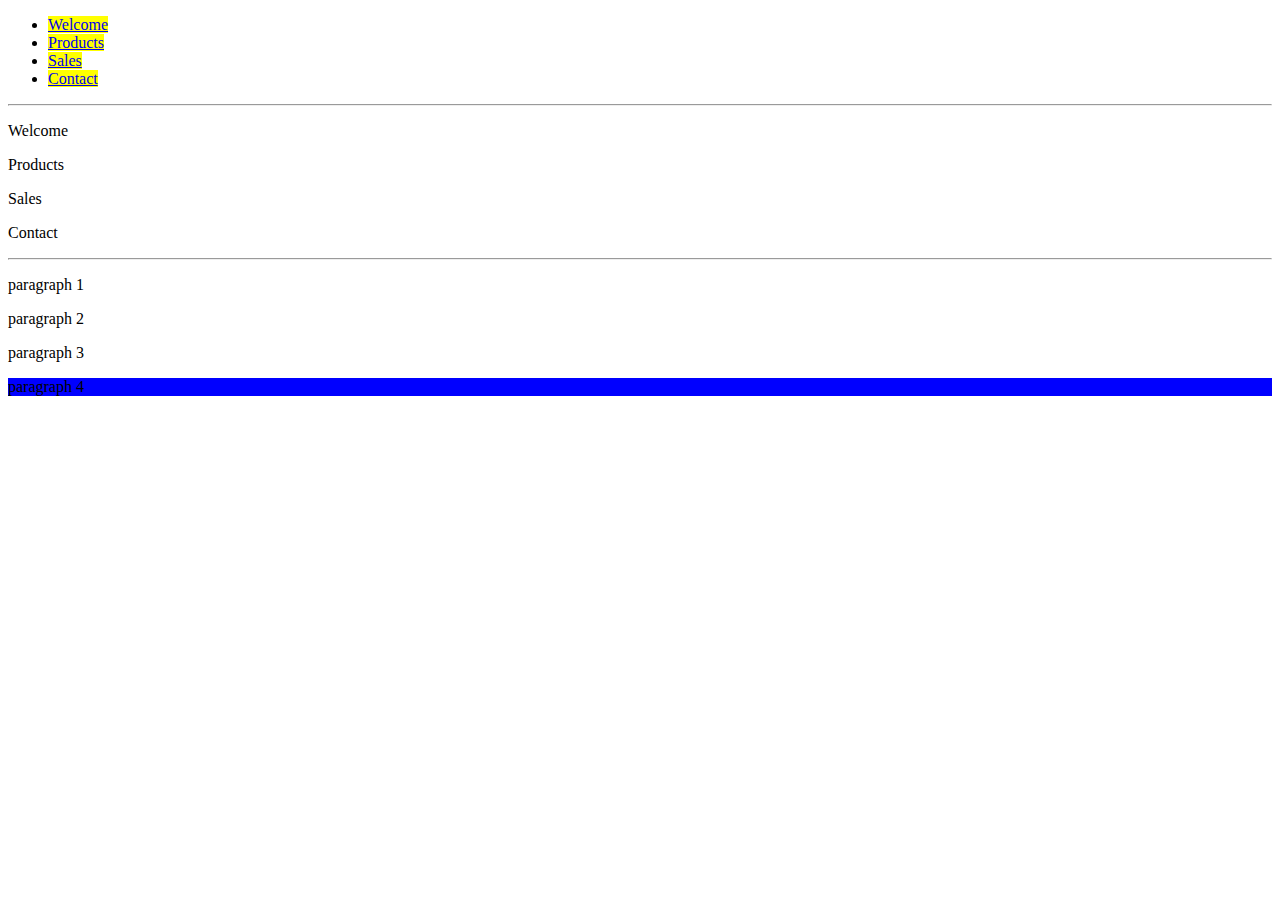
<file: HtmlCss09PseudoSelectors-master/index.html>
<!DOCTYPE html>
<html lang="en">
    <head>
        <meta charset="UTF-8" />
        <title>css-pseudo-selectors</title>
        <link rel="stylesheet" type="text/css" href="css/pseudo-selectors.css">
    </head>
    <body>
        <ul>
            <li><a href="#welcome">Welcome</a></li>
            <li><a href="#products">Products</a></li>
            <li><a href="#sales">Sales</a></li>
            <li><a href="#contact">Contact</a></li>
        </ul>
        
        <hr/>
        
        <div>
            <p id="welcome">Welcome</p>
            <p id="products">Products</p>
            <p id="sales">Sales</p>
            <p id="contact">Contact</p>
        </div>
        
        <hr/>
        
        <div id="collection">
            <p>paragraph 1</p>
            <p>paragraph 2</p>
            <p>paragraph 3</p>
            <p>paragraph 4</p>
        </div>
    </body>
</html>
</file>
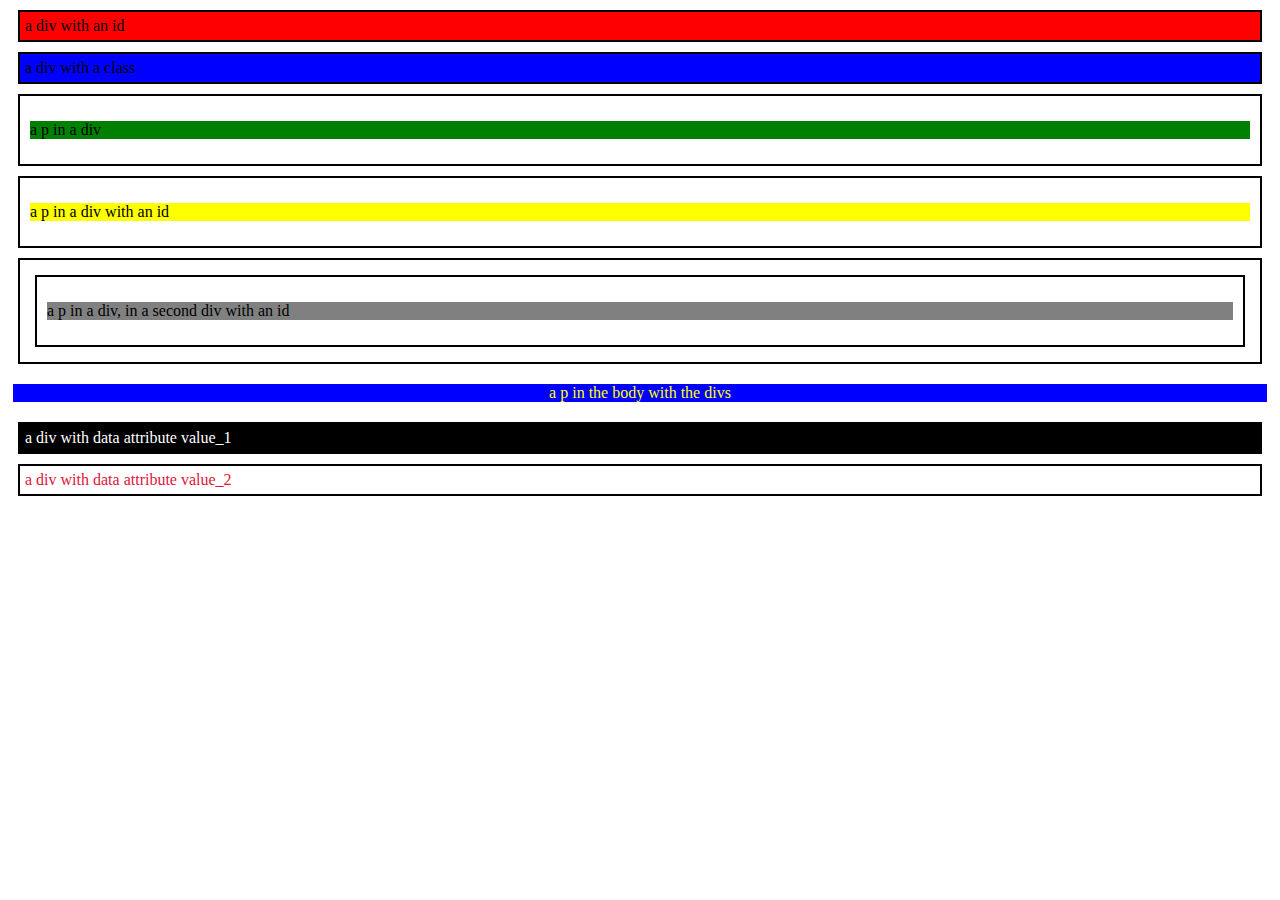
<file: HtmlCss10CssSelectors-master/index.html>
<!DOCTYPE html>
<html lang="en">
    <head>
        <meta charset="UTF-8" />        
        <title>Selectors</title>    
        <link rel="stylesheet" type="text/css" href="css/main.css">        
    </head>
    <body>
    
        <div id="with_id">
            a div with an id
        </div>
    
        <div class="with_class">
            a div with a class
        </div>

        <div>
            <p>a p in a div</p>
        </div>

        <div id="container_id">
            <p>a p in a div with an id</p>
        </div>
        
        <div>
            <div>
                <p>a p in a div, in a second div with an id</p>
            </div>
        </div>

        <p>a p in the body with the divs</p>
        
        <div data-a="value_1">
            a div with data attribute value_1
        </div>        
    
        <div data-a="value_2">
            a div with data attribute value_2
        </div>
        
    </body>
</html>
</file>
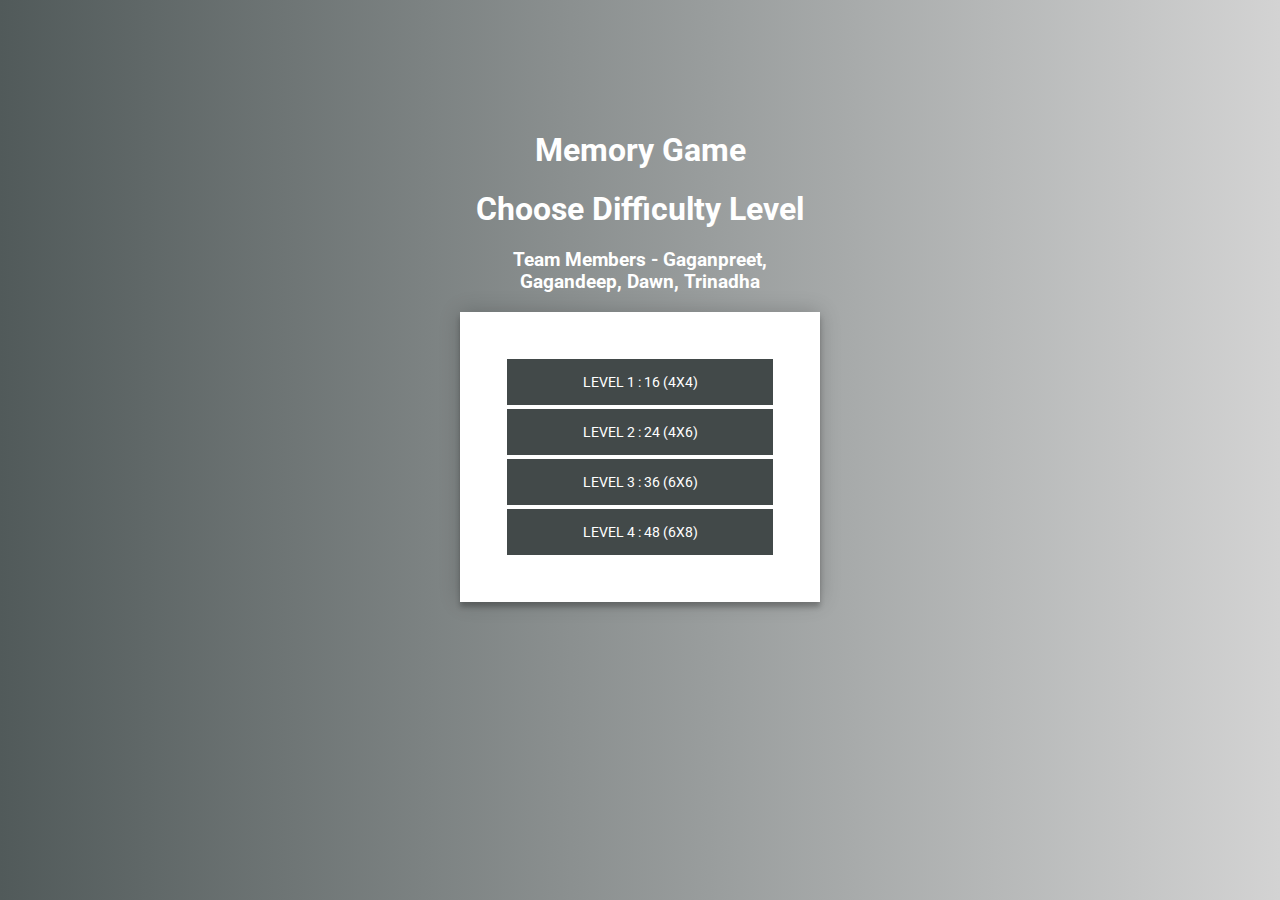
<file: CardsMemoryGame-master/CardsMemoryGame-master/index.html>
<!DOCTYPE html>
<html lang="en">
<head>
  <meta charset="UTF-8">

  <title>Memory Game</title>

  <link rel="stylesheet" href="style1.css">
</head>
<body>
<div class="login-page">
  <h1>Memory Game</h1>
  <h1>Choose Difficulty Level</h1>
  <h3>Team Members - Gaganpreet, Gagandeep, Dawn, Trinadha</h3>
  
  <div class="form1">
      <button onclick="location.href = 'index1.html';">Level 1 : 16 (4x4)</button>
      <button onclick="window.location.href = 'index2.html';">Level 2 : 24 (4x6)</button>
      <button onclick="window.location.href = 'index3.html';">Level 3 : 36 (6x6)</button>
      <button onclick="window.location.href = 'index4.html';">Level 4 : 48 (6x8)</button>    
  </div>
</div>
</body>
</html>
</file>
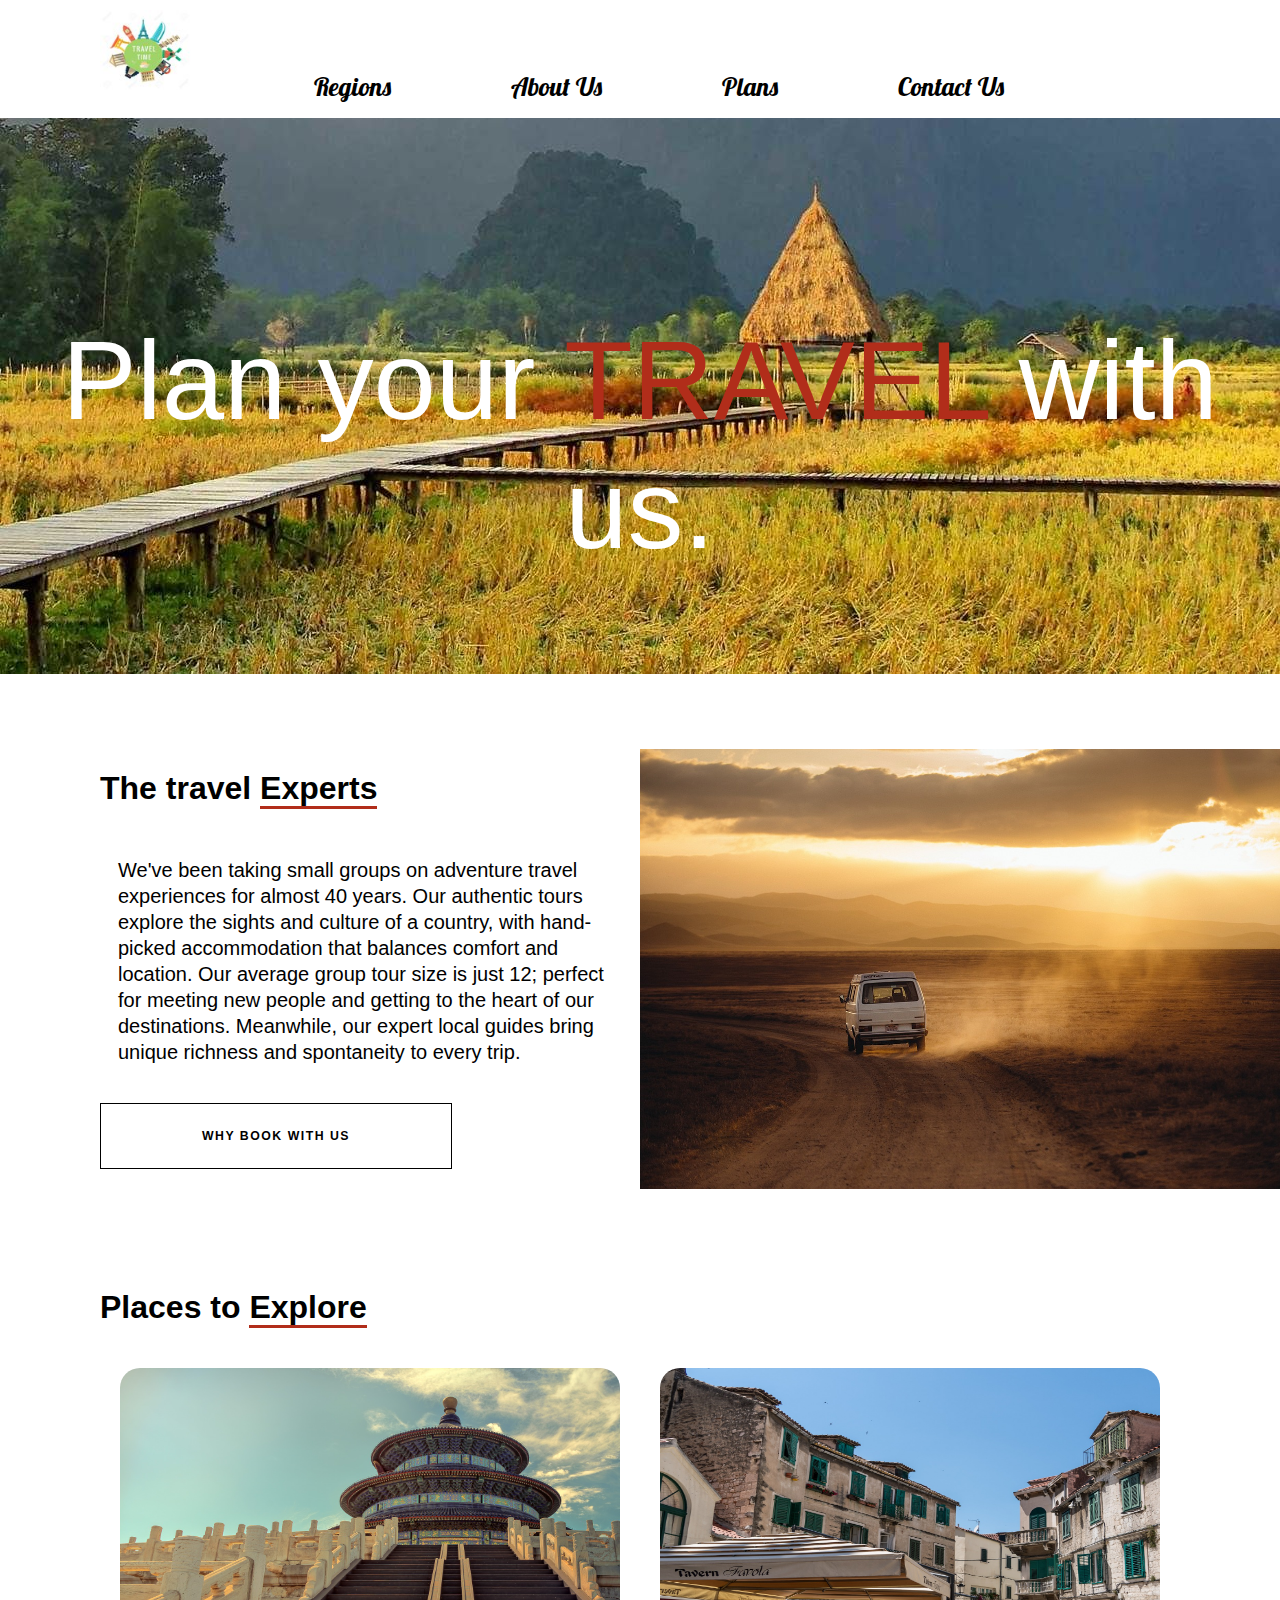
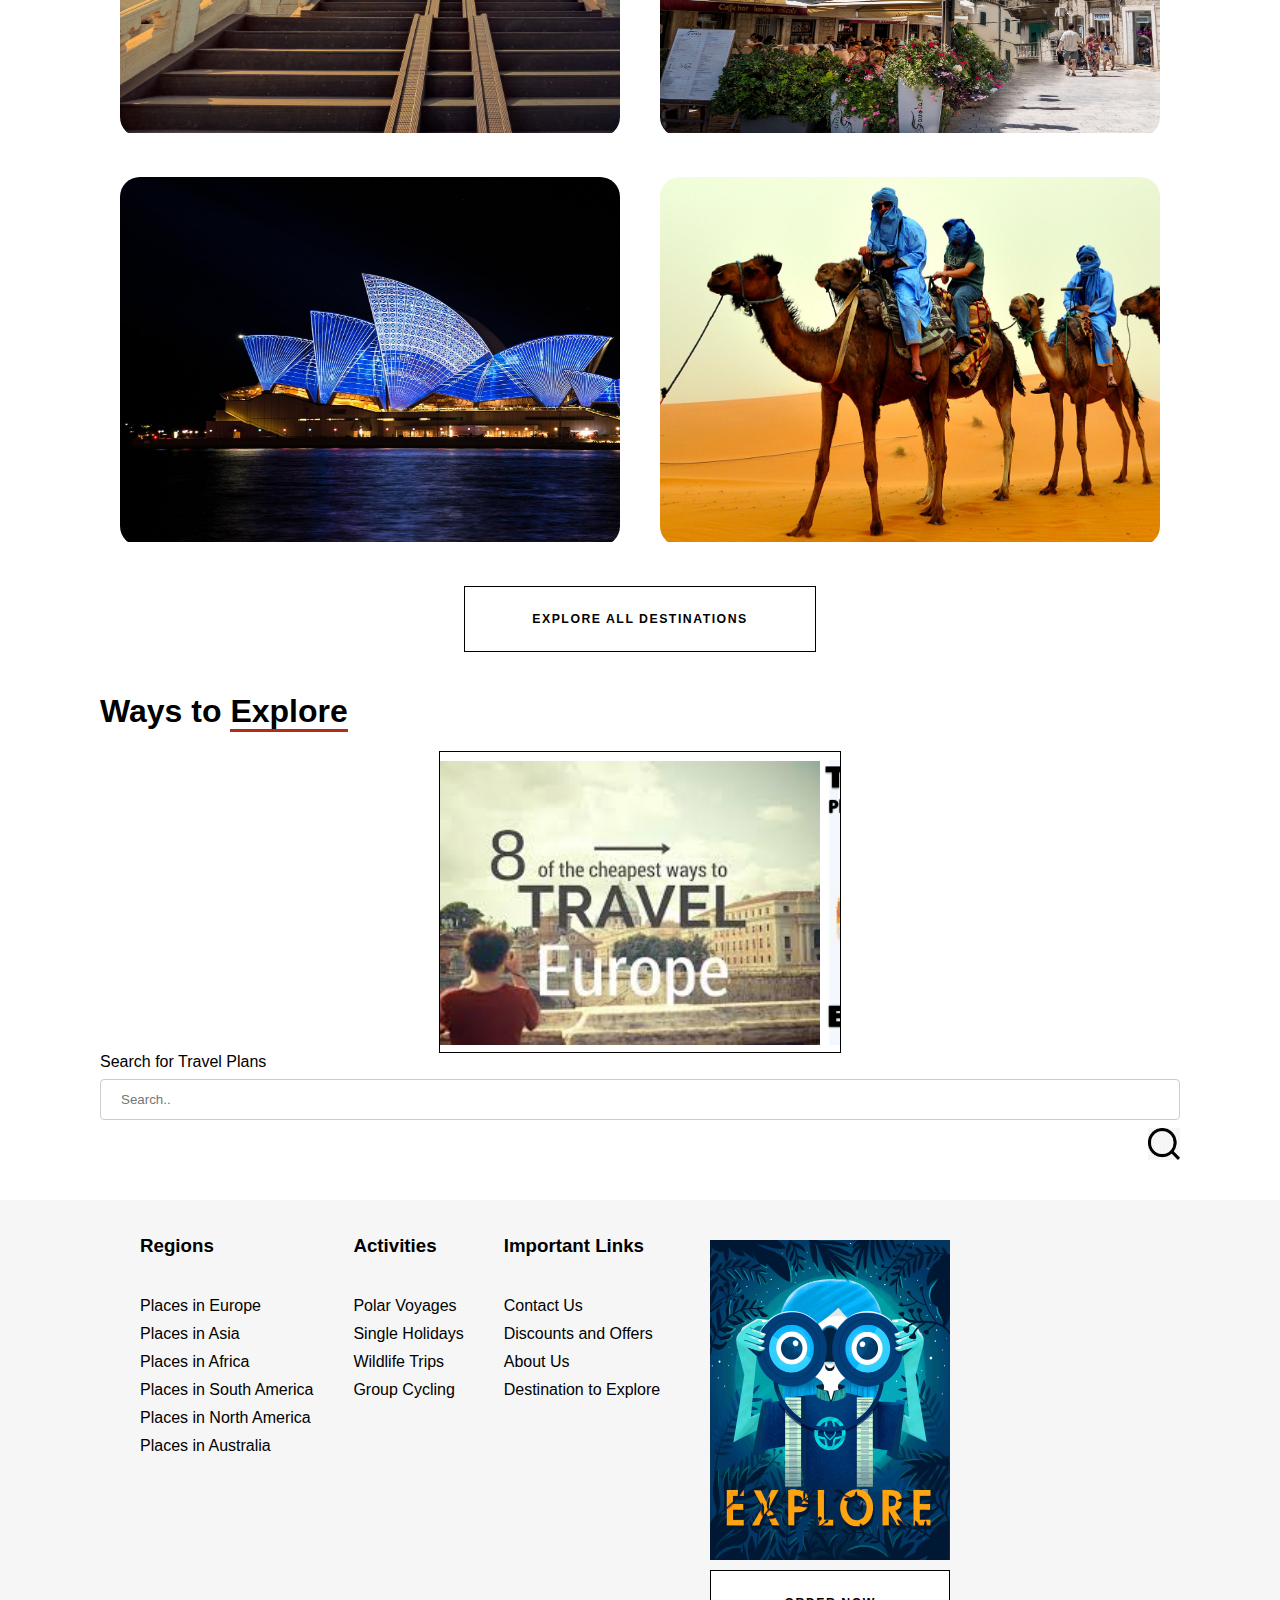
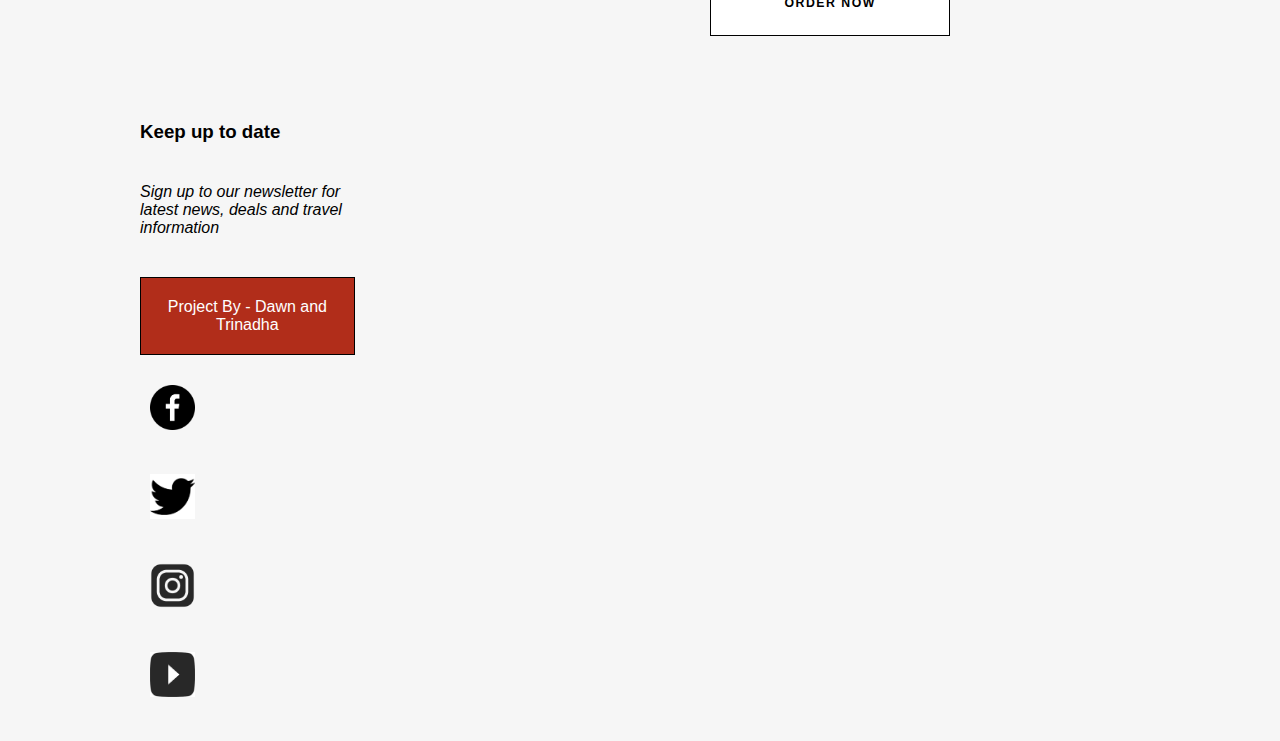
<file: ExploreTheWorld-master/ExploreTheWorld-master/index.html>
<!DOCTYPE html>
<html lang="en">
<head>
    <title>Travel Time</title>
    <meta name="viewport" content="width=device-width, initial-scale=1.0">
    <link rel="stylesheet" href="css/styles.css">
    <link href="https://fonts.googleapis.com/css?family=Lobster&display=swap" rel="stylesheet">
</head>
<body>

    <header class="center_padding">

        <div class="logo">
            <a href="index.html"><img src="images/explroe_the_world.png"></a>
        </div>

        <div class="top-nav">

            <ul class="nav-links">
                <li><a href="views/regions.html">Regions</a></li>
                <li><a href="views/aboutus.html">About Us</a></li>
                <li><a href="views/plans.html">Plans</a></li>
                <li><a href="views/contactus.html">Contact Us</a></li>
            </ul>

        </div>

    </header>

    <section class="section_1 index featured-article">
        <p>Plan your <span class="highlighter">TRAVEL</span> with us.</p>
    </section>

    <section class="section_2 center_padding">

        <div class="detail_description">
            <h1>The travel <span>Experts<span></h1>
            <p>
                We've been taking small groups on adventure travel experiences for almost 40 years. Our authentic tours explore the sights and culture of a country, with hand-picked accommodation that balances comfort and location. Our average group tour size is just 12; perfect for meeting new people and getting to the heart of our destinations. Meanwhile, our expert local guides bring unique richness and spontaneity to every trip.
            </p>
            <a href="views/aboutus.html" class="custom-btn">WHY BOOK WITH US</a>
        </div>

        <div class="desription_image">
            <img src="images/why_we.jpg" width="659">
        </div>

    </section>

    <section class="section_3 center_padding">

        <h1 align="center">Places to <span>Explore<span></h1>
        <div class="images">
            <div class="image">
                <div class="image-parent">
                    <img src="images/asia.jpg" width="659" height="365" />
                    <a href="views/asia.html" class="country">Explore Asia</a>
                </div>
            </div>

            <div class="image">
                <div class="image-parent">
                    <img src="images/europe.jpg" width="659" height="365" />
                    <a href="views/europe.html" class="country">Explore Europe</a>
                </div>
            </div>

            <div class="image">
                <div class="image-parent">
                    <img src="images/australia.jpg" width="659" height="365" />
                    <a href="views/australia.html" class="country">Explore Australia</a>
                </div>
            </div>

            <div class="image">
                <div class="image-parent">
                    <img src="images/africa.jpg" width="659" height="365" />
                    <a href="views/africa.html" class="country">Explore Africa</a>
                </div>
            </div>
        </div>

        <div class="explore_btn" align="center">
            <a href="views/destinations.html" class="custom-btn">Explore All Destinations</a>
        </div>

    </section>

    <section class="section_4 center_padding">

        <h1 align="center">Ways to <span>Explore<span></h1>

        <div id="slider">
            <div id="slider-container">
                <img src="images/Desert.jpg" alt="carousel-01" />
                <img src="images/Jellyfish.jpg" alt="carousel-02" />
                <img src="images/Koala.jpg" alt="carousel-03" />
                <img src="images/Penguins.jpg" alt="carousel-04" />
                <img src="images/Tulips.jpg" alt="carousel-05" />
            </div>
        </div>
        <!--
        <div class="images">
            <div class="image"><img src="images/ship.jpg" width="659" height="365" /></div>
            <div class="image"><img src="images/walk.jpg" width="659" height="365" /></div>
            <div class="image"><img src="images/wildlife.jpg" width="659" height="365" /></div>
            <div class="image"><img src="images/cycling.jpg" width="659" height="365" /></div>
        </div>

        <div class="explore_btn" align="center">
            <a href="#" class="custom-btn" type="button">Explore More Ways</a>
        </div>
            -->
    </section>

    <div class="section_4 center_padding" style="display:inline-block;">
        <label style="display:inline-block;" for="search">Search for Travel Plans</label>
        <input style="vertical-align:middle;" type="text" id="travelplans" name="search" placeholder="Search.." size="10">
        <img style="width:3%;height:3%; vertical-align:middle; float:right;" src="images/searchbox.jpg"></a>
    </div>

    <footer class="center_padding">

        <ul class="regions">
            <h3>Regions</h3>
            <li><a href="views/europe.html">Places in Europe</a></li>
            <li><a href="views/asia.html">Places in Asia</a></li>
            <li><a href="views/africa.html">Places in Africa</a></li>
            <li><a href="views/southAmerica.html">Places in South America</a></li>
            <li><a href="views/northAmerica.html">Places in North America</a></li>
            <li><a href="views/australia.html">Places in Australia</a></li>
        </ul>

        <ul class="activities">
            <h3>Activities</h3>
            <li><a href="#">Polar Voyages</a></li>
            <li><a href="#">Single Holidays</a></li>
            <li><a href="#">Wildlife Trips</a></li>
            <li><a href="#">Group Cycling</a></li>
        </ul>

        <ul class="links">
            <h3>Important Links</h3>
            <li><a href="views/contact.html">Contact Us</a></li>
            <li><a href="views/offers.html">Discounts and Offers</a></li>
            <li><a href="views/about.html">About Us</a></li>
            <li><a href="views/destinations.html">Destination to Explore</a></li>
        </ul>

        <div class="book">
            <img src="images/explore.jpg" width="240" height="320" />
            <a href="#" class="custom-btn">Order Now</a>
        </div>

        <ul class="social_links">
            <h3>Keep up to date</h3>
            <p class="info"><i>Sign up to our newsletter for latest news, deals and travel information</i></p>
            <a href="#"> Project By - Dawn and Trinadha </a>
            <li><a href="https://www.facebook.com/" target="_blank"><img src="images/fb.png" width="45" height="45" /></a></li>
            <li><a href="https://twitter.com/" target="_blank"><img src="images/twitter.png" width="45" height="45" /></a></li>
            <li><a href="https://www.instagram.com/" target="_blank"><img src="images/instagram.png" width="45" height="45" /></a></li>
            <li><a href="https://www.youtube.com/" target="_blank"><img src="images/youtube.png" width="45" height="45" /></a></li>
        </ul>

    </footer>

</body>
</html>
</file>
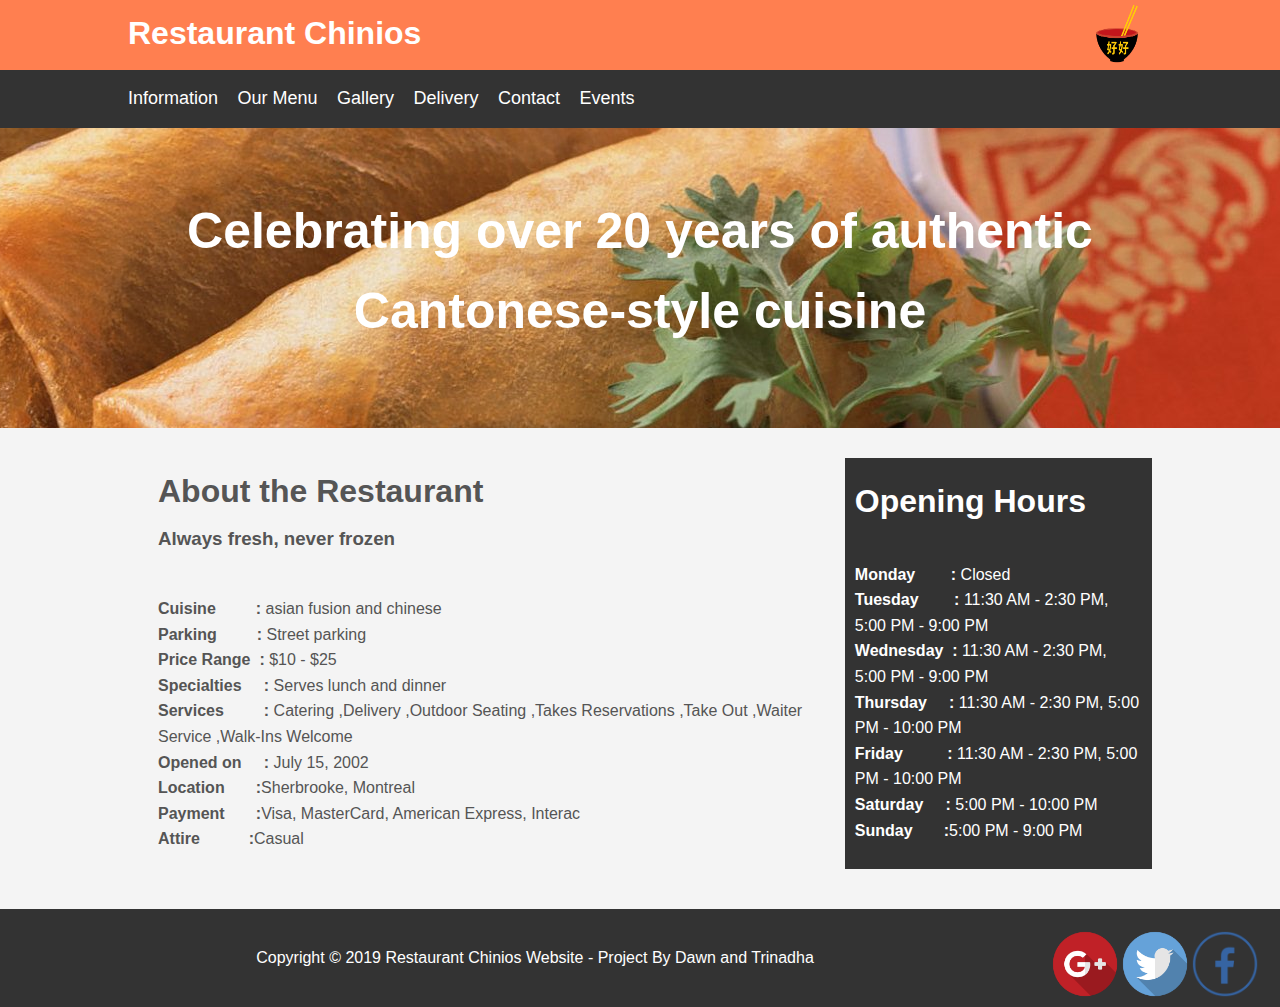
<file: RestaurantChinois-master/RestaurantChinois-master/index.html>
<!DOCTYPE html>
<html>
<head>
<title>Info Page</title>
	<link rel="stylesheet" type="text/css" href="css/style.css">
</head>
<body>
	<header id="main-header">
		<div class="container_1">
		  <img src="images/logo_03.png" alt="logo" width="70" height="70" style="float:right;">
			<h1>Restaurant Chinios</h1>
		</div>
	</header>

	<nav id="navbar">
		<div class="container_1">
			<ul>
				<li><a href="index.html">Information</a> </li>
				<li><a href="02_menu.html">Our Menu</a>  </li>
				<li> <a href="03_gallery.html">Gallery</a></li>
				<li><a href="04_delivery.html">Delivery</a></li>
				<li><a href="05_contact.html">Contact</a></li>
				<li> <a href="06_reservations.html">Events</a></li>
			</ul>
		</div>
	</nav>

	<section id="showcase">
		<div class="container_1">
			<h1 style="color:#ffffff;">Celebrating over 20 years of authentic Cantonese-style cuisine
			</h1>
		</div>
	</section>

	<div class="container_1">
		<section id="main">
	<div>
      <h1>About the Restaurant</h1>
      <h3>Always fresh, never frozen</h3>
      <p>
	  <br><b>Cuisine &nbsp;&nbsp;&nbsp;&nbsp;&nbsp;&nbsp;&nbsp;&nbsp;:</b> asian fusion and chinese
	  <br><b>Parking &nbsp;&nbsp;&nbsp;&nbsp;&nbsp;&nbsp;&nbsp;&nbsp;:</b> Street parking
	  <br><b>Price Range &nbsp;:</b> $10 - $25
	  <br><b>Specialties&nbsp;&nbsp;&nbsp;&nbsp;&nbsp;:</b> Serves lunch and dinner	
	  <br><b>Services&nbsp;&nbsp;&nbsp;&nbsp;&nbsp;&nbsp;&nbsp;&nbsp;&nbsp;:</b> Catering ,Delivery ,Outdoor Seating ,Takes Reservations ,Take Out ,Waiter Service ,Walk-Ins Welcome	
	  <br><b>Opened on &nbsp;&nbsp;&nbsp;&nbsp;:</b> July 15, 2002
	  <br><b>Location &nbsp;&nbsp;&nbsp;&nbsp;&nbsp;&nbsp;:</b>Sherbrooke, Montreal 
	  <br><b>Payment &nbsp;&nbsp;&nbsp;&nbsp;&nbsp;&nbsp;:</b>Visa, MasterCard, American Express, Interac 
	  <br><b>Attire &nbsp;&nbsp;&nbsp;&nbsp;&nbsp;&nbsp;&nbsp;&nbsp;&nbsp;&nbsp;:</b>Casual 
	  </p>
	</div> 
		</section>
		<aside id="sidebar">
    <div>
      <h1>Opening Hours</h1>
      <p>
	  <br><b>Monday &nbsp;&nbsp;&nbsp;&nbsp;&nbsp;&nbsp;&nbsp;:</b> Closed
	  <br><b>Tuesday &nbsp;&nbsp;&nbsp;&nbsp;&nbsp;&nbsp;&nbsp;:</b> 11:30 AM - 2:30 PM, 5:00 PM - 9:00 PM
	  <br><b>Wednesday &nbsp;:</b> 11:30 AM - 2:30 PM, 5:00 PM - 9:00 PM
	  <br><b>Thursday &nbsp;&nbsp;&nbsp;&nbsp;:</b> 11:30 AM - 2:30 PM, 5:00 PM - 10:00 PM
	  <br><b>Friday &nbsp;&nbsp;&nbsp;&nbsp;&nbsp;&nbsp;&nbsp;&nbsp;&nbsp;:</b> 11:30 AM - 2:30 PM, 5:00 PM - 10:00 PM	
	  <br><b>Saturday &nbsp;&nbsp;&nbsp;&nbsp;:</b> 5:00 PM - 10:00 PM 
	  <br><b>Sunday &nbsp;&nbsp;&nbsp;&nbsp;&nbsp;&nbsp;:</b>5:00 PM - 9:00 PM 	
	  </p>
	</div>  
		</aside>
	</div>

	<footer id="main-footer">
			<a href="https://www.facebook.com">
			  <img src="images/logo_fb.png" alt="logo" width="70" height="70" style="float:right;">
			</a>  
			<a href="https://www.twitter.com">			
			  <img src="images/logo_tw.png" alt="logo" width="70" height="70" style="float:right;">
			</a>
			<a href="https://plus.google.com">
			  <img src="images/logo_gp.png" alt="logo" width="70" height="70" style="float:right;">
			</a>
		<p>Copyright &copy; 2019 Restaurant Chinios Website - Project By Dawn and Trinadha</p>
	</footer>
</body>
</html>
</file>
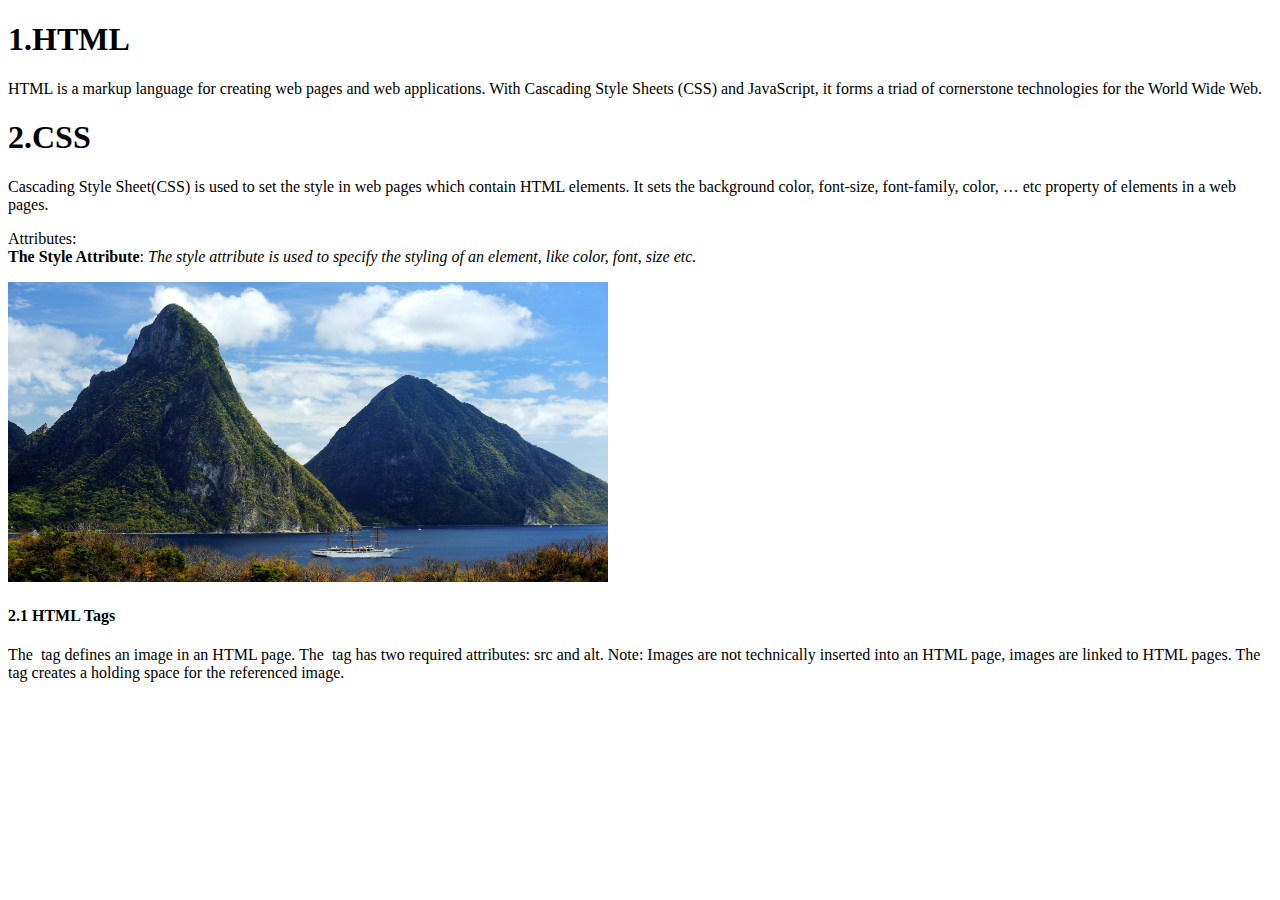
<file: HtmlCss01FirstPage-master/tags.html>
<!DOCTYPE html>
<html>
<head>
<title>First Html Page</title>

</head>

<body>
<h1>1.HTML </h1>
HTML is a markup language for creating web pages and web applications. 
With Cascading Style Sheets (CSS) and JavaScript, it forms a triad of 
cornerstone technologies for the World Wide Web.

<h1>2.CSS </h1>
Cascading Style Sheet(CSS) is used to set the style in web pages which contain 
HTML elements. It sets the background color, font-size, font-family, color, … etc 
property of elements in a web pages.

<p>
Attributes:<br><b>The Style Attribute</b>:
<i>The style attribute is used to specify the styling of an element, 
like color, font, size etc.</i>
</p>

<img src="mountain.jpg" alt="Mountain" height="300" width="600">

<h4>2.1 HTML Tags</h4>
The <img> tag defines an image in an HTML page.
The <img> tag has two required attributes: src and alt.
Note: Images are not technically inserted into an HTML page, images are 
linked to HTML pages. 
The <img> tag creates a holding space for the referenced image.

</body>
</html>
</file>
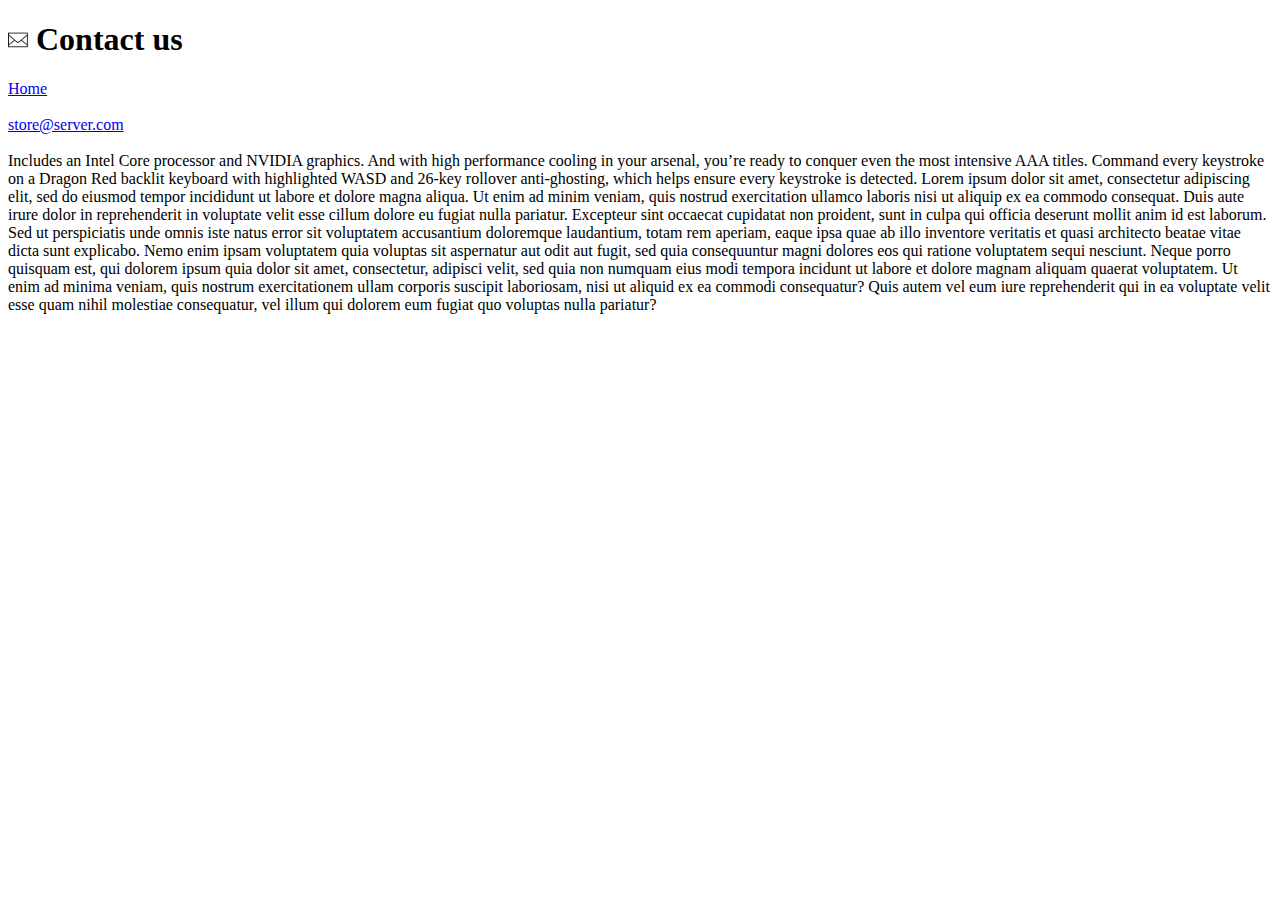
<file: HtmlCss02DirectoryExercise-master/contact_page.html>
<!DOCTYPE html>
<html>
<head>
<title>Contact Page</title>

</head>

<body>

<h1><img src="icons/letter_icon.png" alt="Contact" height="20" width="20">&nbsp;Contact us</h1>
<a href="home_page.html">Home</a>
<br><br>
<a href="home_page.html">store@server.com</a>
<br><br>
Includes an Intel Core processor and NVIDIA graphics. And with high performance 
cooling in your arsenal, you’re ready to conquer even the most intensive AAA titles.
Command every keystroke on a Dragon Red backlit keyboard with highlighted WASD 
and 26-key rollover anti-ghosting, which helps ensure every keystroke is detected.
Lorem ipsum dolor sit amet, consectetur adipiscing elit, sed do eiusmod tempor 
incididunt ut labore et dolore magna aliqua. Ut enim ad minim veniam, quis nostrud 
exercitation ullamco laboris nisi ut aliquip ex ea commodo consequat. 
Duis aute irure dolor in reprehenderit in voluptate velit esse cillum 
dolore eu fugiat nulla pariatur. Excepteur sint occaecat cupidatat non proident, 
sunt in culpa qui officia deserunt mollit anim id est laborum. Sed ut perspiciatis 
unde omnis iste natus error sit voluptatem accusantium doloremque laudantium, totam 
rem aperiam, eaque ipsa quae ab illo inventore veritatis et quasi architecto beatae 
vitae dicta sunt explicabo. Nemo enim ipsam voluptatem quia voluptas sit aspernatur 
aut odit aut fugit, sed quia consequuntur magni dolores eos qui ratione voluptatem 
sequi nesciunt. Neque porro quisquam est, qui dolorem ipsum quia dolor sit amet, 
consectetur, adipisci velit, sed quia non numquam eius modi tempora incidunt ut 
labore et dolore magnam aliquam quaerat voluptatem. Ut enim ad minima veniam, 
quis nostrum exercitationem ullam corporis suscipit laboriosam, nisi ut aliquid 
ex ea commodi consequatur? Quis autem vel eum iure reprehenderit qui in ea voluptate 
velit esse quam nihil molestiae consequatur, vel illum qui dolorem eum fugiat quo 
voluptas nulla pariatur?
</body>
</html>
</file>
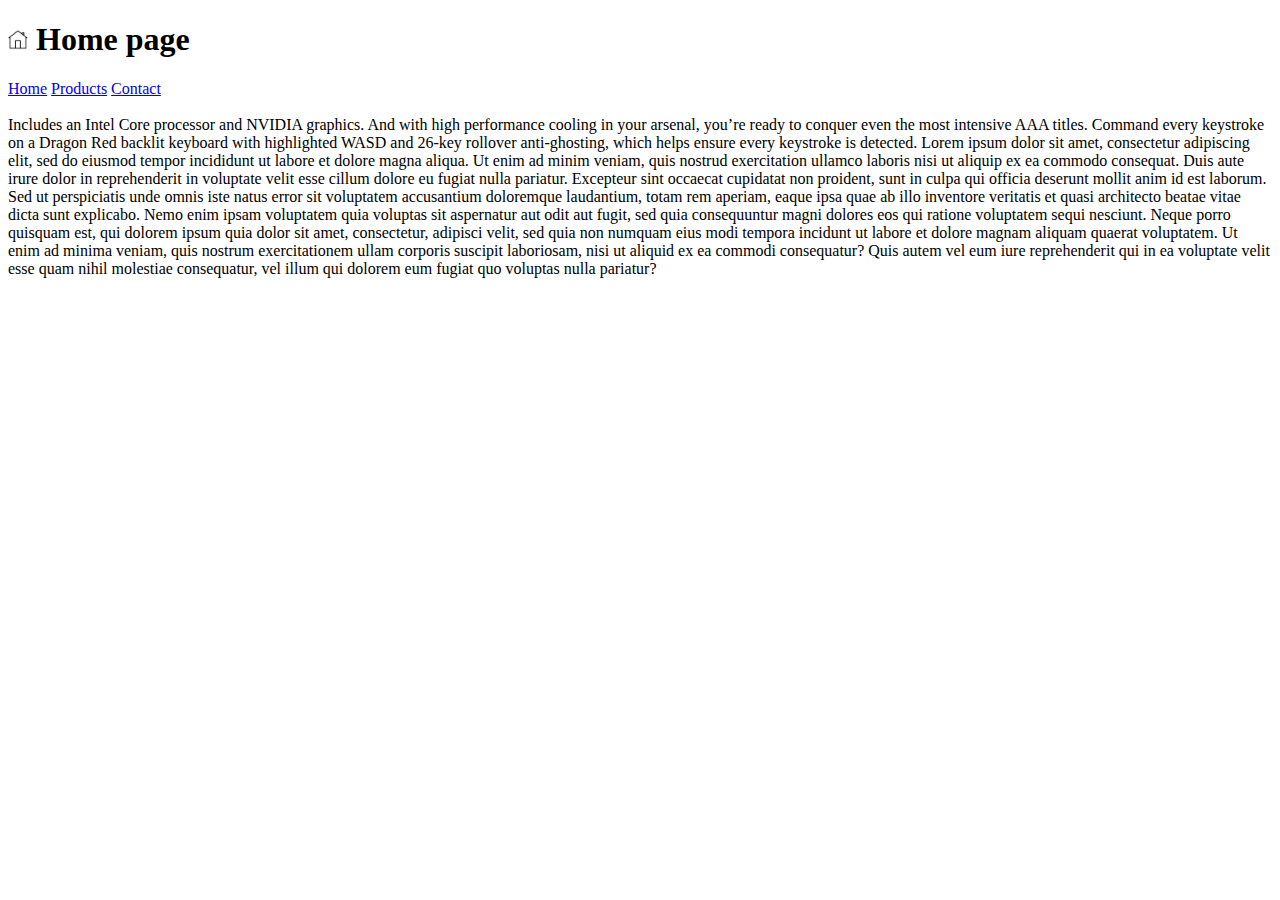
<file: HtmlCss02DirectoryExercise-master/home_page.html>
<!DOCTYPE html>
<html>
<head>
<title>Home Page</title>

</head>

<body>

<h1><img src="icons/home_icon.png" alt="home" height="20" width="20"> Home page</h1>
<a href="home_page.html">Home</a>
<a href="products_page.html">Products</a>
<a href="contact_page.html">Contact</a>

<br><br>
Includes an Intel Core processor and NVIDIA graphics. And with high performance 
cooling in your arsenal, you’re ready to conquer even the most intensive AAA titles.
Command every keystroke on a Dragon Red backlit keyboard with highlighted WASD 
and 26-key rollover anti-ghosting, which helps ensure every keystroke is detected.
Lorem ipsum dolor sit amet, consectetur adipiscing elit, sed do eiusmod tempor 
incididunt ut labore et dolore magna aliqua. Ut enim ad minim veniam, quis nostrud 
exercitation ullamco laboris nisi ut aliquip ex ea commodo consequat. 
Duis aute irure dolor in reprehenderit in voluptate velit esse cillum 
dolore eu fugiat nulla pariatur. Excepteur sint occaecat cupidatat non proident, 
sunt in culpa qui officia deserunt mollit anim id est laborum. Sed ut perspiciatis 
unde omnis iste natus error sit voluptatem accusantium doloremque laudantium, totam 
rem aperiam, eaque ipsa quae ab illo inventore veritatis et quasi architecto beatae 
vitae dicta sunt explicabo. Nemo enim ipsam voluptatem quia voluptas sit aspernatur 
aut odit aut fugit, sed quia consequuntur magni dolores eos qui ratione voluptatem 
sequi nesciunt. Neque porro quisquam est, qui dolorem ipsum quia dolor sit amet, 
consectetur, adipisci velit, sed quia non numquam eius modi tempora incidunt ut 
labore et dolore magnam aliquam quaerat voluptatem. Ut enim ad minima veniam, 
quis nostrum exercitationem ullam corporis suscipit laboriosam, nisi ut aliquid 
ex ea commodi consequatur? Quis autem vel eum iure reprehenderit qui in ea voluptate 
velit esse quam nihil molestiae consequatur, vel illum qui dolorem eum fugiat quo 
voluptas nulla pariatur?

</body>
</html>
</file>
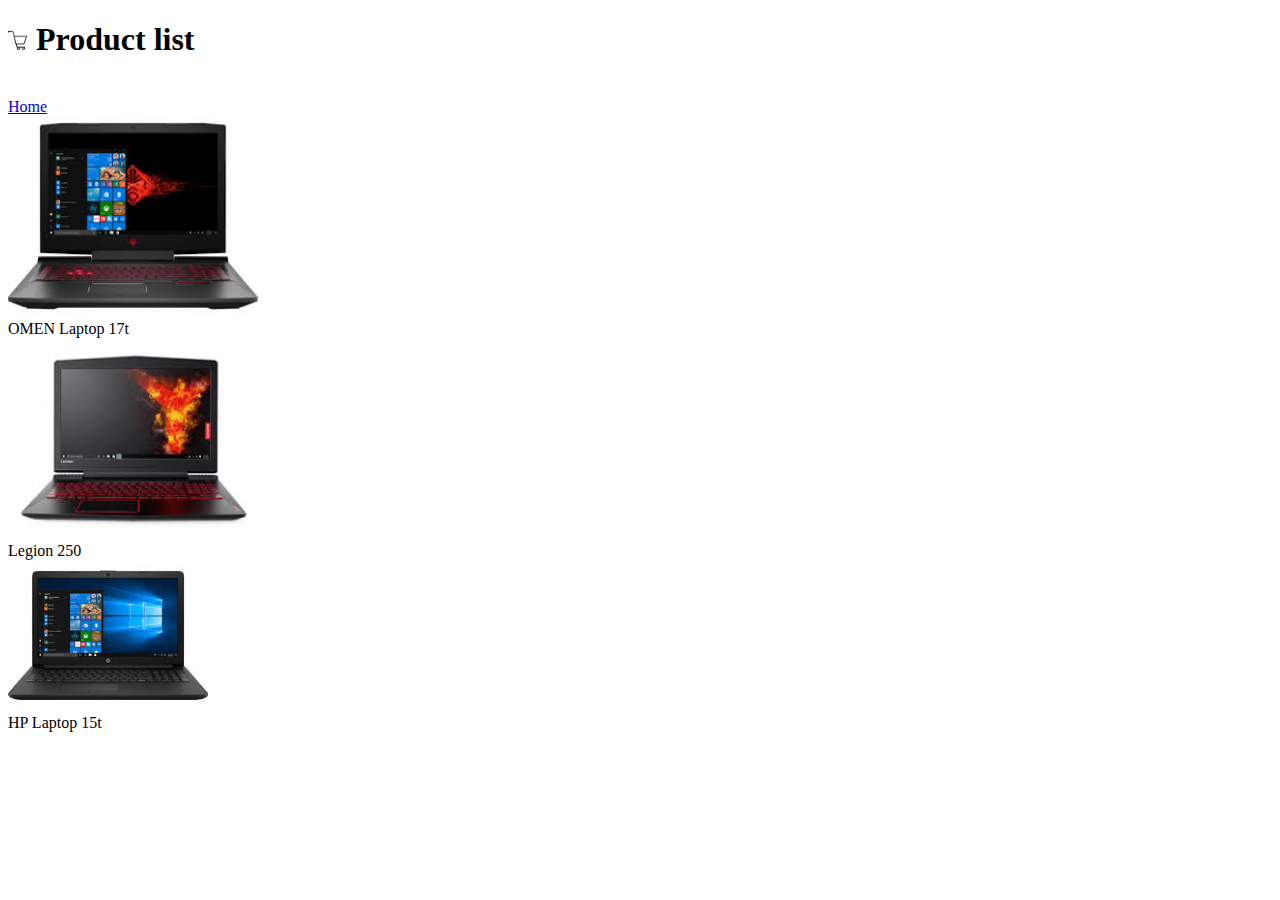
<file: HtmlCss02DirectoryExercise-master/products_page.html>
<!DOCTYPE html>
<html>
<head>
<title>Products page</title>

</head>

<body>

<h1><img src="icons/cart_icon.png" alt="Products" height="20" width="20"> Product list</h1>
<br>

<a href="home_page.html">Home</a>
<br>

<img src="images/omenlaptop.jpg" alt="omenlaptop" height="200" width="250"><br>
OMEN Laptop 17t
<br>

<img src="images/legionlaptop.jpg" alt="legionlaptop" height="200" width="250"><br>
Legion 250
<br>

<img src="images/hplaptop.jpg" alt="hplaptop" height="150" width="200"><br>
HP Laptop 15t

</body>
</html>
</file>
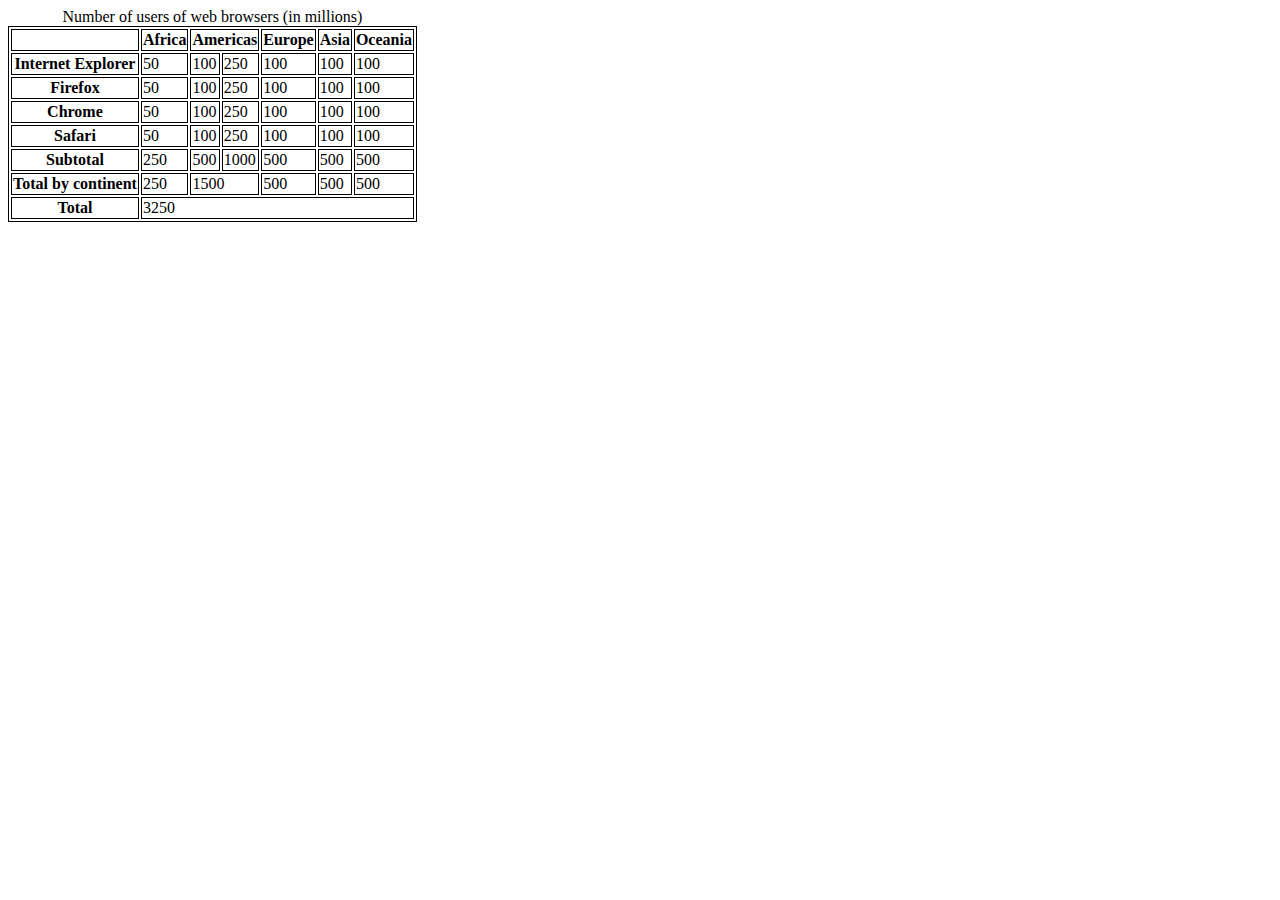
<file: HtmlCss03ComplexTable-master/complex-table.html>
<!DOCTYPE html>
<html>
<head>
<style>
table, th, td {
  border: 1px solid black;
}
</style>
</head>
<body>

<table>
<caption>Number of users of web browsers (in millions)</caption>
  <tr>
    <th></th>
    <th>Africa</th>
    <th colspan = "2">Americas</th>
	<th>Europe</th>
	<th>Asia</th>
	<th>Oceania</th>
  </tr>
  <tr>
    <td align="center"><b>Internet Explorer</b></td>
    <td>50</td>
    <td>100</td>
	<td>250</td>
    <td>100</td>
    <td>100</td>
    <td>100</td>
  </tr>
    <tr>
    <td align="center"><b>Firefox</b></td>
    <td>50</td>
    <td>100</td>
	<td>250</td>
    <td>100</td>
    <td>100</td>
    <td>100</td>
  </tr>
    <tr>
    <td align="center"><b>Chrome</b></td>
    <td>50</td>
    <td>100</td>
	<td>250</td>
    <td>100</td>
    <td>100</td>
    <td>100</td>
  </tr>
    <tr>
    <td align="center"><b>Safari</b></td>
    <td>50</td>
    <td>100</td>
	<td>250</td>
    <td>100</td>
    <td>100</td>
    <td>100</td>
  </tr>
    <tr>
    <td align="center"><b>Subtotal</b></td>
    <td>250</td>
    <td>500</td>
	<td>1000</td>
    <td>500</td>
    <td>500</td>
    <td>500</td>
  </tr>
    <tr>
    <td align="center"><b>Total by continent</b></td>
    <td>250</td>
    <td colspan="2" >1500</td>
	<td>500</td>
    <td>500</td>
    <td>500</td>
  </tr>
    <tr>
    <td align="center"><b>Total</b></td>
    <td colspan = "6">3250</td>
  </tr>
  
</table>

</body>
</html>
</file>
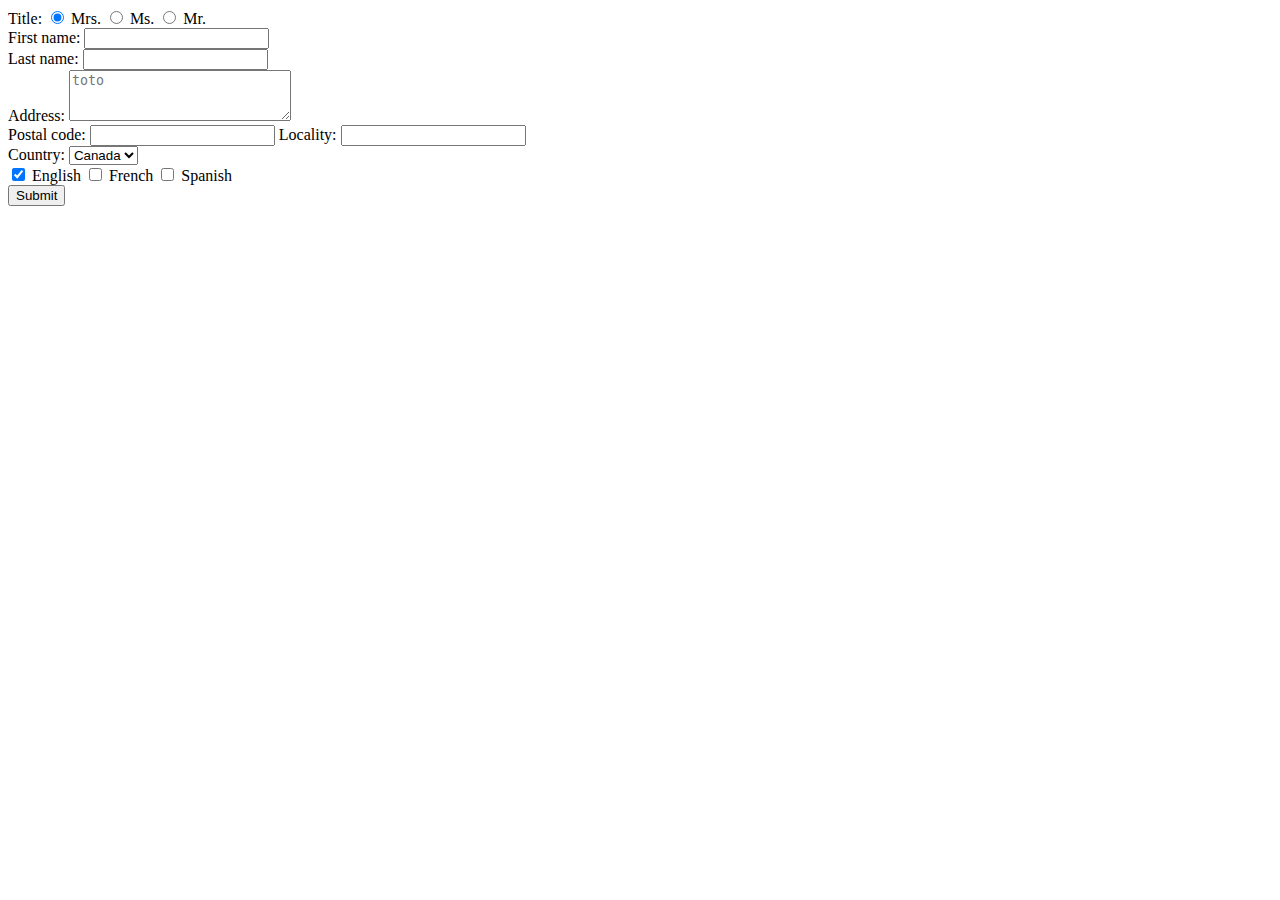
<file: HtmlCss04FirstForm-master/form.html>
<!DOCTYPE html>
<html>
<head>
  <title>First Form</title>
</head>

<body>

<form action="">
  Title:
  <input type="radio" name="title" value="married female" checked> Mrs.
  <input type="radio" name="title" value="unmarried female"> Ms.
  <input type="radio" name="title" value="male"> Mr.<br>  
  
  First name: <input type="text" name="fname"><br>
  Last name: <input type="text" name="lname"><br>
  
  Address: <textarea placeholder="toto" rows ="3" cols = "25"></textarea><br>


  Postal code: <input type="text" name="postalcode">
  Locality: <input type="text" name="locality"><br>

  
  Country:
  <select>
  <option value="Canada">Canada</option>
  <option value="India">India</option>
  <option value="China">China</option>
  <option value="UK">UK</option>
</select><br>
  
	<input type="checkbox" name="language" value="english" checked> English
	<input type="checkbox" name="language" value="french"> French
	<input type="checkbox" name="language" value="spanish" > Spanish<br>
  
  <input type="submit" value="Submit">

</form>

</body>
</html>
</file>
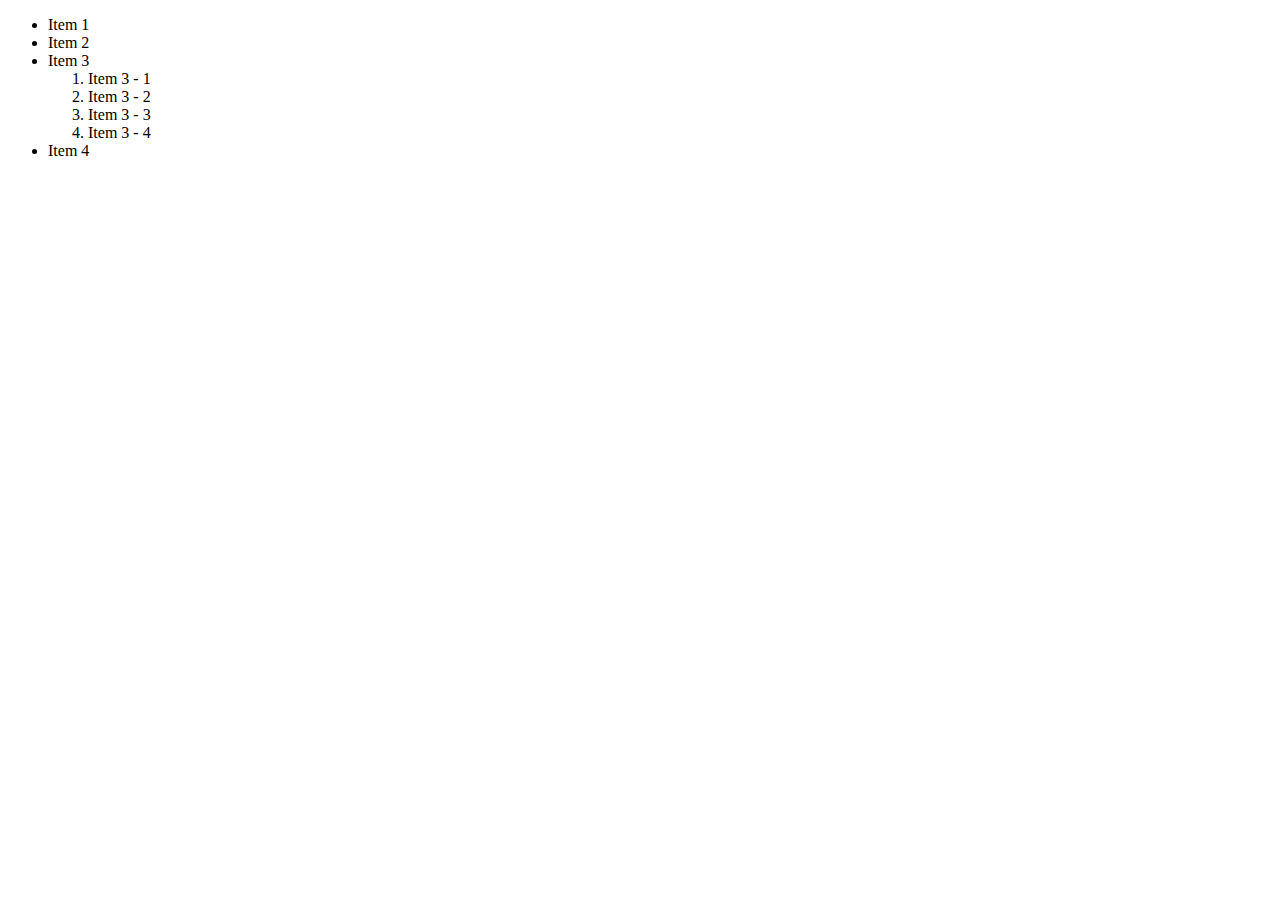
<file: HtmlCss05FirstList-master/first-list.html>
<!DOCTYPE html>
<html>
<body>

<ul>
  <li>Item 1</li>
  <li>Item 2</li>
  <li>Item 3
	<ol>
		<li>Item 3 - 1</li>
		<li>Item 3 - 2</li>
		<li>Item 3 - 3</li>
		<li>Item 3 - 4</li>
	</ol>
  </li>
  <li>Item 4</li>  
</ul>

</body>
</html>
</file>
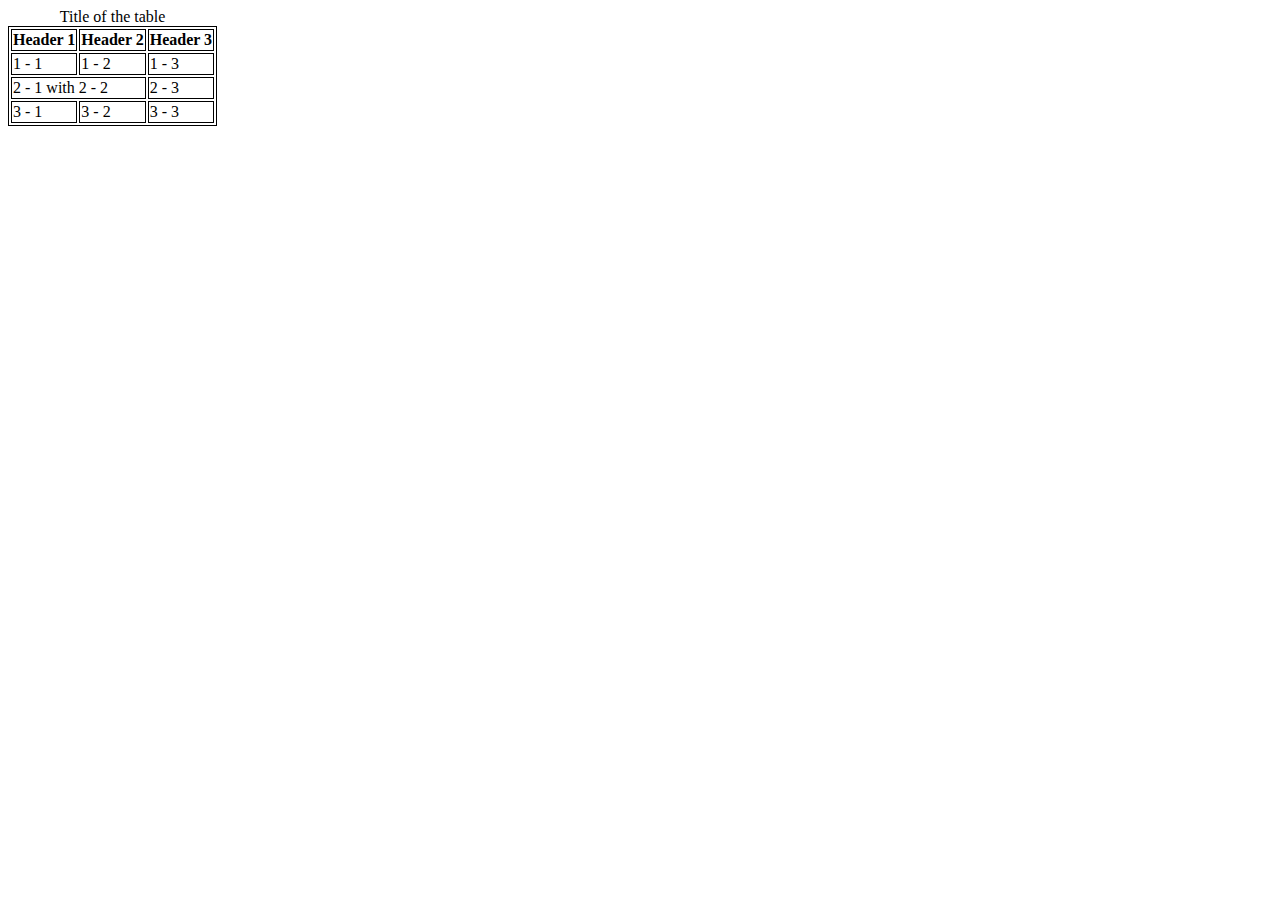
<file: HtmlCss06FirstTable-master/first-table.html>
<!DOCTYPE html>
<html>
<head>
<style>
table, th, td {
  border: 1px solid black;
}
</style>
</head>
<body>

<table>
<caption>Title of the table</caption>
  <tr>
    <th>Header 1</th>
    <th>Header 2</th>
    <th>Header 3</th>
  </tr>
  <tr>
    <td>1 - 1</td>
    <td>1 - 2</td>
    <td>1 - 3</td>
  </tr>
    <tr>
    <td colspan="2">2 - 1 with 2 - 2 </td>
    <td>2 - 3</td>
  </tr>
    <tr>
    <td>3 - 1</td>
    <td>3 - 2</td>
    <td>3 - 3</td>
  </tr>
</table>

</body>
</html>
</file>
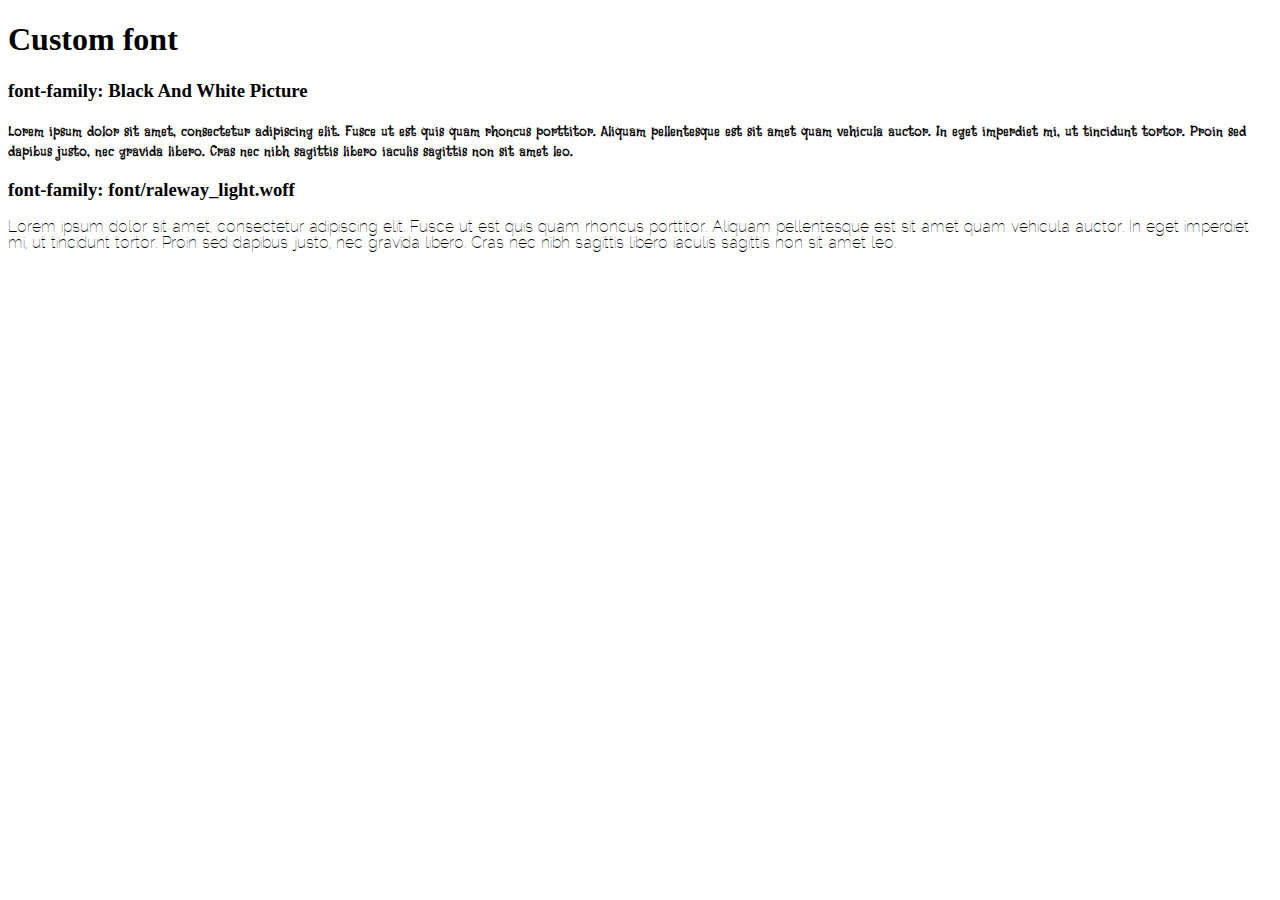
<file: HtmlCss07FontFace-master/css-font-face.html>
﻿<!DOCTYPE html>
<html lang="en">
    <head>
        <meta charset="UTF-8" />
        <title>css-font-face</title>
		<link rel="stylesheet" type="text/css" href="css/css-font-face.css">
		<!-- https://fonts.google.com/ -->
		<link href="https://fonts.googleapis.com/css?family=Black+And+White+Picture" rel="stylesheet">
	
	</head>
    <body>
		<h1>Custom font</h1>
		
		<h3>font-family: Black And White Picture</h3>
		<p class="fontgoogle">
			Lorem ipsum dolor sit amet, consectetur adipiscing elit. 
			Fusce ut est quis quam rhoncus porttitor. 
			Aliquam pellentesque est sit amet quam vehicula auctor. In eget imperdiet mi, 
			ut tincidunt tortor. Proin sed dapibus justo, nec gravida libero. 
			Cras nec nibh sagittis libero iaculis sagittis non sit amet leo.
		</p>
		
		<h3>font-family: font/raleway_light.woff</h3>
		<p class="fontface">
			Lorem ipsum dolor sit amet, consectetur adipiscing elit. 
			Fusce ut est quis quam rhoncus porttitor. 
			Aliquam pellentesque est sit amet quam vehicula auctor. In eget imperdiet mi, 
			ut tincidunt tortor. Proin sed dapibus justo, nec gravida libero. 
			Cras nec nibh sagittis libero iaculis sagittis non sit amet leo.
		</p>
    </body>
</html>
</file>
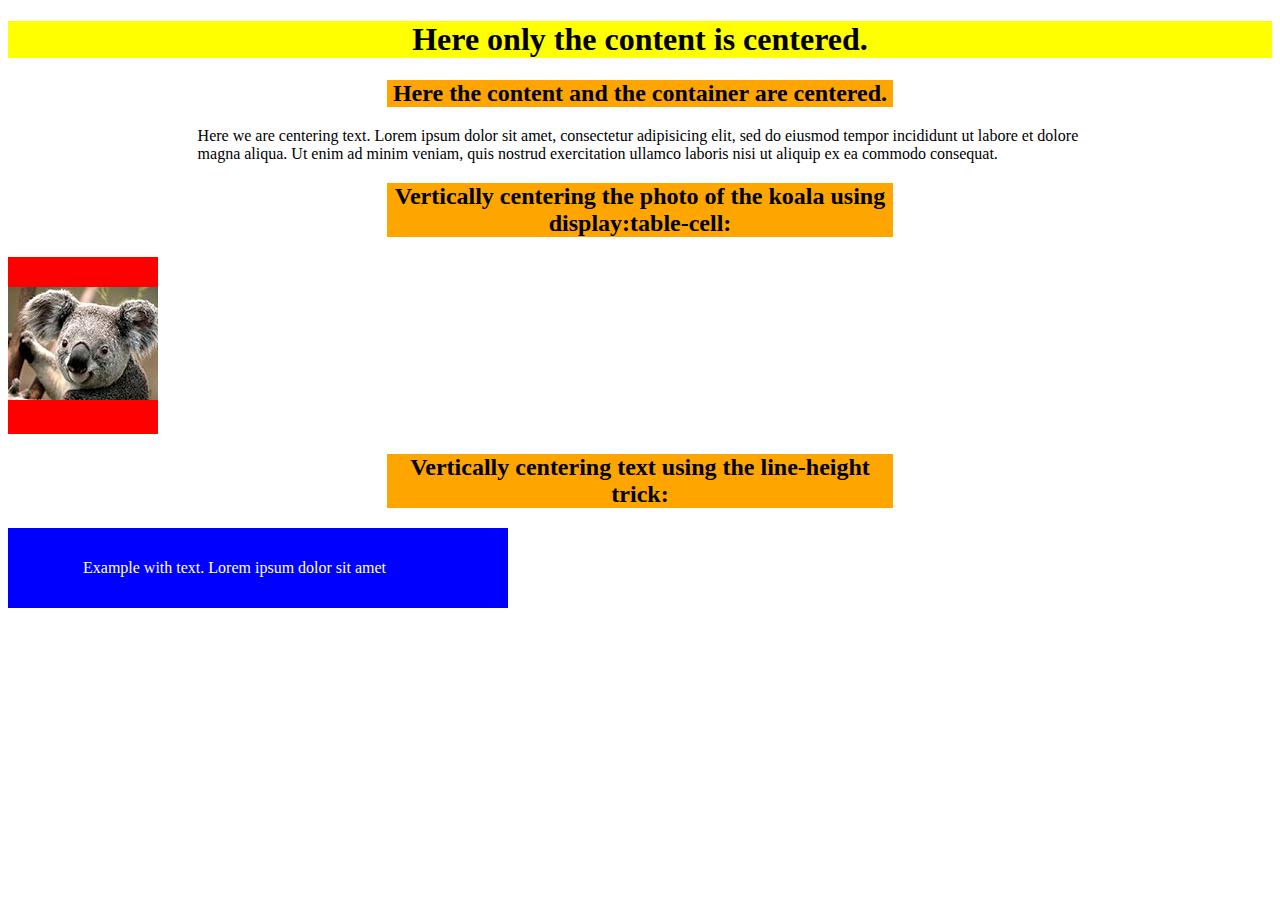
<file: HtmlCss08CssCentering-master/css-centering.html>
<!DOCTYPE html>
<html lang="en">
    <head>
        <meta charset="UTF-8">    
        <title>css-centering</title>
        <link rel="stylesheet" href="css/css-centering.css" >
    </head>
    <body>
        <h1>Here only the content is centered.</h1>
        
        <h2>Here the content and the container are centered.</h2>
        
        <p>
            Here we are centering text. Lorem ipsum dolor sit amet, consectetur adipisicing elit, 
            sed do eiusmod tempor incididunt ut labore et dolore magna aliqua. Ut enim ad minim 
            veniam, quis nostrud exercitation ullamco laboris nisi ut aliquip ex ea commodo consequat.
        </p>
        
        <h2>Vertically centering the photo of the koala using display:table-cell:</h2>
        
        <div id="tablecell">
            <img src="koala.jpg" alt="koala photo"/>
        </div>
        
        <h2>Vertically centering text using the line-height trick:</h2>
        
        <div id="lineheight">
            <p>Example with text. Lorem ipsum dolor sit amet
            </p>
        </div>        
    </body>
</html>
</file>
<file: HtmlCss09PseudoSelectors-master/css/pseudo-selectors.css>
a:hover {
    background-color: blue;
    color: white;
}
a:link {
  background-color:yellow;
}
:target {
    border: 1px solid #D4D4D4;
    background-color: #e5eecc;
}

#collection p:last-child {
    background:blue;
}
</file>
<file: HtmlCss10CssSelectors-master/css/main.css>
body * {
    margin : 10px;
}
 
div {
    border : 2px solid black;
    padding : 5px;
}
 
p {
    margin : 20px 5px 20px 5px;
}
 
div#with_id {
    background-color : Red;
}
 
div.with_class {
    background-color : Blue;
}
 
div p {
    background-color : Green;
}
 
div#container_id p {
    background-color : Yellow;
}
 
div div p {
    background-color : Gray;
}
 
body > p {
    background-color : Blue;
    color : yellow;
    text-align : center;
}
 
div[data-a=value_1] {
    background-color : Black;
    color : white;
}
 
div[data-a=value_2] {
    color : #DC143C	;
}
</file>
<file: CardsMemoryGame-master/CardsMemoryGame-master/style1.css>
@import url(https://fonts.googleapis.com/css?family=Roboto:300);

.login-page {
  width: 360px;
  padding: 8% 0 0;
  margin: auto;
}
.form1 {
  position: relative;
  z-index: 1;
  background: #FFFFFF;
  max-width: 360px;
  margin: 0 auto 100px;
  padding: 45px;
  text-align: center;
  box-shadow: 0 0 20px 0 rgba(0, 0, 0, 0.2), 0 5px 5px 0 rgba(0, 0, 0, 0.24);
}

.form1 button {
  font-family: "Roboto", sans-serif;
  text-transform: uppercase;
  outline: 0;
  background: #424949;
  width: 100%;
  border: 2px solid white;
  padding: 15px;
  color: #FFFFFF;
  font-size: 14px;
  -webkit-transition: all 0.3 ease;
  transition: all 0.3 ease;
  cursor: pointer;
}
.form1 button:hover,.form button:active,.form button:focus {
  background: #AEB6BF;
}

body {
  background: #76b852;
  background: linear-gradient(to left, lightgrey, #515A5A);
  font-family: "Roboto", sans-serif;     
}
h1{
	text-align:center;
	color:white;
}
h3{
	text-align:center;
	color:white;
}
</file>
<file: ExploreTheWorld-master/ExploreTheWorld-master/css/styles.css>
/*style for index.html*/


body{
	margin:0;
	padding:0;
	font-family:sans-serif;
}
a:visited, a:active,a:link{
	color:black;
}
a{
	text-decoration:none;
}
header{
	width: 100%;
    background-color: white;
    position: fixed;
    z-index: 10;
}
.center_padding{
	padding: 0 100px;
}
.logo{
	float:left;
	padding:10px 0;
}

.logo img, a{
    width:80%;
}
.top-nav{
    float:left;
	position:relative;
}
ul{
	list-style:none;
}
.nav-links {
    margin-top: 70px;
    font-family: 'Lobster', cursive;
}
ul::after, header::after, .section_2::after, .images::after, .form_section::after, footer::after{
    clear: both;
    content: "";
    display: block;
}
.top-nav ul li{
	float:left;
	margin: 0 60px;
    font-size: 2vw;
}
.top-nav ul.nav-links li:hover{
	border-bottom:2px solid #B12D1A;
}

.featured-article{
	padding-top:124px;
	text-align:center;
	position:relative;
    height: 550px;
	background-repeat:no-repeat;
	background-size:cover;
	background-position:0% 100%;
}

.index{
	background-image: url("../images/architecture.jpg");
}
.about{
	background-image: url("../images/about.jpg");
}
.destinations{
	background-image: url("../images/destinations.jpg");
	background-position:0% 20%;
}
.contact{
	background-image: url("../images/contact-us.jpg");
	background-position:0% 20%;
}
.asia{
	background-image: url("../images/taj_mahal.jpg");
	background-position:0% 1%;
}
.europe{
	background-image: url("../images/martin-luther.jpg");
	background-position:0% 40%;
}
.africa{
	background-image: url("../images/hut.jpg");
	background-position:0% 90%;
}
.australia{
	background-image: url("../images/rubiks-cube.jpg");
	background-position:0% 35%;
}
.northAmerica{
	background-image: url("../images/new-york.jpg");
	background-position:0% 35%;
}
.southAmerica{
	background-image: url("../images/pyramids.jpg");
	background-position:0% 5%;
}
.offers{
	background-image: url("../images/tree.jpg");
	background-position:0% 75%;
}
.featured-article p{    
	color: white;
    padding-top: 80px;
    text-align: center;
    display: inline-block;
    font-size: 7em;
}
.featured-article span{
    color: #B12D1A;
}
.detail_description, .desription_image{
	width:50%;
	float:left;
	box-sizing:border-box;
}
.section_2{
	margin:75px 0;
}
h1 span{	
    border-bottom: 3px solid #B12D1A;
}
.detail_description h1{
	display: inline-block;
}
.detail_description p{
	margin-top: 10px;
    padding: 18px;
    line-height: 1.3;
    font-size: 20px
}
.explore_btn{ 
	margin: 20px 0;
}
.custom-btn{
	display: inline-block;
    text-transform: uppercase;
    font-size: 12.3px;
    font-weight: 700;
    letter-spacing: 1.5px;
    text-decoration: none;
    transition: .3s ease;
    padding: 25px;
    border: 1px solid #000000;
    background: white;
    width: 300px;
    text-align: center;
	transition: color .5s, background .5s, border .5s;
}
.custom-btn:hover{
	background-color:#B12D1A;
	color:white;
	border: 1px solid black;
}
.section_3 h1, .section_4 h1{
	display:inline-block;
}
.section_3 .image, .section_4 .image{
	position:relative;
	width:50%;
	float:left;
	padding: 20px;
	box-sizing: border-box;
	overflow:hidden;
}
.image-parent{
	overflow:hidden;
	border-radius:20px;
}
.image-parent img{
	-webkit-transition: 0.8s ease;
    transition: 0.8s ease;
    position: relative;
}
.image-parent:hover img{
    -webkit-transform: scale(1.25);
    transform: scale(1.25);
}
.image-parent .country{
	border: 1px solid white;
    position: absolute;
    top: 57%;
    left: 35%;
    padding: 20px 0;
    width: 180px;
    text-align: center;
    display: table;
    vertical-align: middle;
    color: white;
    background-color: #B12D1A;
	display:none;
	transition: color .5s,background .5s,display .5s;
}
.image-parent:hover .country{
	display:block;
}
.country:hover{
	background-color:white;
	color:#B12D1A;
	border:1px solid #B12D1A;
	color:#B12D1A;
}

/* footer style */
footer{
	background-color:#F6F6F6;
	margin-top:40px;
	clear:both;
}
footer ul{
	float:left;
	margin-bottom:20px;
}
footer ul h3{
	margin-bottom:40px;
}
footer ul li{
	margin:10px 0;
}
.book{
	display: inline-grid;
    margin: 40px 50px;
}
.book a{
	width: 188px;
    margin: 10px 0px;
}
.social_links{
    width: 20%;
}
.social_links > a{
	display: block;
    margin-top: 40px;
    color: white;
    text-decoration: none;
    padding: 20px;
    text-align: center;
    background-color: #B12D1A;
	border:1px solid black;
	transition: background-color .5s, color .5s;
}
.social_links > a:hover{
	background-color:white;
	color:black;
}
.social_links li a{
	float:left;
	padding:20px 10px;
}
/* style for about us page*/
.main_heading{
	text-align: center;
    font-weight: bold;
    font-size: 3em;
    text-transform: capitalize;
	width:20%;
	margin:0 auto;
	border-bottom: 3px solid #B12D1A;
}
.sub_heading{
	font-weight: bold;
    font-size: 1.2em;
    width: 30%;
    margin: 0 auto;
    text-align: center;
}
.heading-description{
	padding: 20px 0;
}
.sub-description, .heading-description{
    width: 70%;
    margin: 10px auto;
    text-align: center;
	line-height: 2.7;
}

/* style for contact us page */

.contact_section .main_heading{
	margin: 75px auto;
}
.contact_section .sub_heading{
	margin: 30px auto;
} 

.contact_section .sub_heading .email{
	color:#B12D1A;
}

.x-text p{
	line-height:1.7;
	margin-top:0;
}

.x-text ul li{
	line-height:2;
	padding:15px 0;
}
/* destination page */

.destination-detail{
	margin-top: 10px;
    padding: 18px;
}

.destination-detail div{
	float:left;
	margin: 0px 30px 60px 30px;
    width: 23%;
}
.flight-details{
	color:#B12D1A;
}
/* form on contact us page */

div.form, div.form-text {
    width: 50%;
    margin:0 auto;
    /*float:left;*/
    box-sizing: border-box;
    padding: 0 20px;
}

input[type=text], select, textarea, input[type=email], input[type=tel], input[type=number] {
    width: 100%;
    padding: 12px 20px;
    margin: 8px 0;
    display: inline-block;
    border: 1px solid #ccc;
    border-radius: 4px;
    box-sizing: border-box;
}

label[for=gender], label[for=activities], label[for=comments]{
	display:block;
	margin: 8px 0;
}

input[type=submit] {
	width: 100%;
	display: inline-block;
    font-size: 12.3px;
    font-weight: 700;
    letter-spacing: 1.5px;
    text-decoration: none;
    transition: .3s ease;
    border: 1px solid #B12D1A;
    background: #B12D1A;
    text-align: center;
	border-radius: 4px;
	padding: 14px 20px;
	color:white;
	margin: 8px 0;
	cursor: pointer;
	transition: color .5s, background .5s, border .5s;
}

input[type=submit]:hover {
	border: 1px solid black;
  background-color: white;
  color:black;
}

/* style for destination pages */
.detail-destination .main_heading{
	width:50%;
}
.image-container{
	width:33.33%;
	padding:20px;
	box-sizing:border-box;
	float:left;
}

/* style for offers.html page */

.package table {
	border-collapse: collapse;
    width: 80%;
    margin: 50px auto;
}

.package th{
	text-align:left;
}

.package td, .package th {
	border-bottom: 1px solid #dddddd;
	text-align: left;
	padding: 20px;
  
}

.package tr:hover 
{
	background-color:#B12D1A;
	color:white;
}

.package tr:first-child{
	background-color:#F6F6F6;
	color:black;
}


/*media quries*/
@media only screen and (max-width: 950px) {
  /* For mobile phones: */
	header{
	  display:none;
	}

    body {
        background-color:lightblue;
    }
	.featured-article {
		padding:0;
		height: 247px;
	}
	.index {
		background-image: url(../images/mobile.jpg);
	}
	.center_padding {
		padding: 0; 
	}
	.featured-article p {
    padding-top: 0;
    font-size: 3em;
	}
	.detail_description, .desription_image {
		padding: 10px 20px;
		width: 100%;
	}
	.desription_image img{
		width:335px;
	}
	.section_2 {
		margin: 0;
	}
	.custom-btn {
		padding: 25px 15px;
	}
	.section_3 h1{
		margin-left: 10px;
	}
	.section_3 div.image, .section_4 div.image {
		clear:both;
	}
	.image img{
		width:375px;
	}
	.section_3 h1, .section_4 h1 {
		margin-left: 10px;
	}
	.social_links {
		width: 80%;
	}
	footer ul li {
		margin: 10px 20px;
	}


    .section_3 .image, .section_4 .image {

        position: relative;
        width: 80%;
        padding: 20px;
        box-sizing: border-box;
        overflow: hidden;
    }
}


/*Slider*/


#slider {
    position: relative;
    width: 400px;
    height: 300px;
    margin: auto;
    border: 1px solid black;
    overflow: hidden;
}

#slider-container {
    width: 500%;
}

    #slider-container img {
        width: 19%;
        /*
    margin:0px;
    padding:0px;
    border:0px;
        */
    }

#slider-container {
    position: absolute;
    animation: slideshow 10s;
    animation-timing-function: linear;
    animation-iteration-count: infinite;
    margin-top: 8px;
}

@keyframes slideshow {
    0% {
        left: 0%;
    }

    100% {
        left: -400%;
    }
}
</file>
<file: RestaurantChinois-master/RestaurantChinois-master/css/style.css>
body{
	background-color:#f4f4f4;
	color:#555;
	font-family:Arial, Helvetica, sans-serif;
	font-size:16px;
	line-height:1.6em;
	margin:0;
}

.container_1{
	width:80%;
	margin:auto;
	overflow:hidden;
}

#main-header{
	background-color:coral;
	color:#fff;
}

#navbar{
	background-color:#333;
	color:#fff;
}

#navbar ul{
	padding:0;
	list-style: none;
}

#navbar li{
	display:inline;
}

#navbar a{
	color:#fff;
	text-decoration: none;
	font-size:18px;
	padding-right:15px;
}

#showcase{
	background-image:url('../images/showcase.jpg');
	background-position:center right;
	min-height:300px;
	margin-bottom:30px;
	text-align: center;
}

#showcase h1{
	color:#fff;
	font-size:50px;
	line-height: 1.6em;
	padding-top:30px;
}

#main{
	float:left;
	width:70%;
	padding:0 30px;
	box-sizing: border-box;
}

#sidebar{
	float:right;
	width:30%;
	background: #333;
	color:#fff;
	padding:10px;
	box-sizing: border-box;
}

#main-footer{
	background: #333;
	color:#fff;
	text-align: center;
	padding:20px;
	margin-top:40px;
}

@media(max-width:600px){
	#main{
		width:100%;
		float:none;
	}

	#sidebar{
		width:100%;
		float:none;
	}
}
</file>
<file: HtmlCss07FontFace-master/css/css-font-face.css>
@font-face {
font-family: "raleway_light";
src: url("font/raleway_thin-webfont.eot") format("eot"),
url("font/raleway_thin-webfont.woff") format("woff"),
url("font/raleway_thin-webfont.ttf") format("ttf"),
url("font/raleway_thin-webfont.svg") format("svg");
}

p.fontface {
  font-family: raleway_light;
}

p.fontgoogle {
  font-family: 'Black And White Picture', sans-serif;
}
</file>
<file: HtmlCss08CssCentering-master/css/css-centering.css>
h1
{
	text-align:center;
	background-color:yellow;
}
h2
{
	text-align:center;
	margin:auto;
	margin-top:20px;
	margin-bottom:20px;
	width:40%;
	background-color:orange;
}
p
{
	margin:auto;
	width:70%; 
}
#tablecell
{
	background-color:red;
	display:table-cell;
	padding-top: 30px;
	padding-bottom:30px;
}
#lineheight
{
	background-color:blue;
	width:500px;
	line-height:5;
	color:white;
}
</file>
